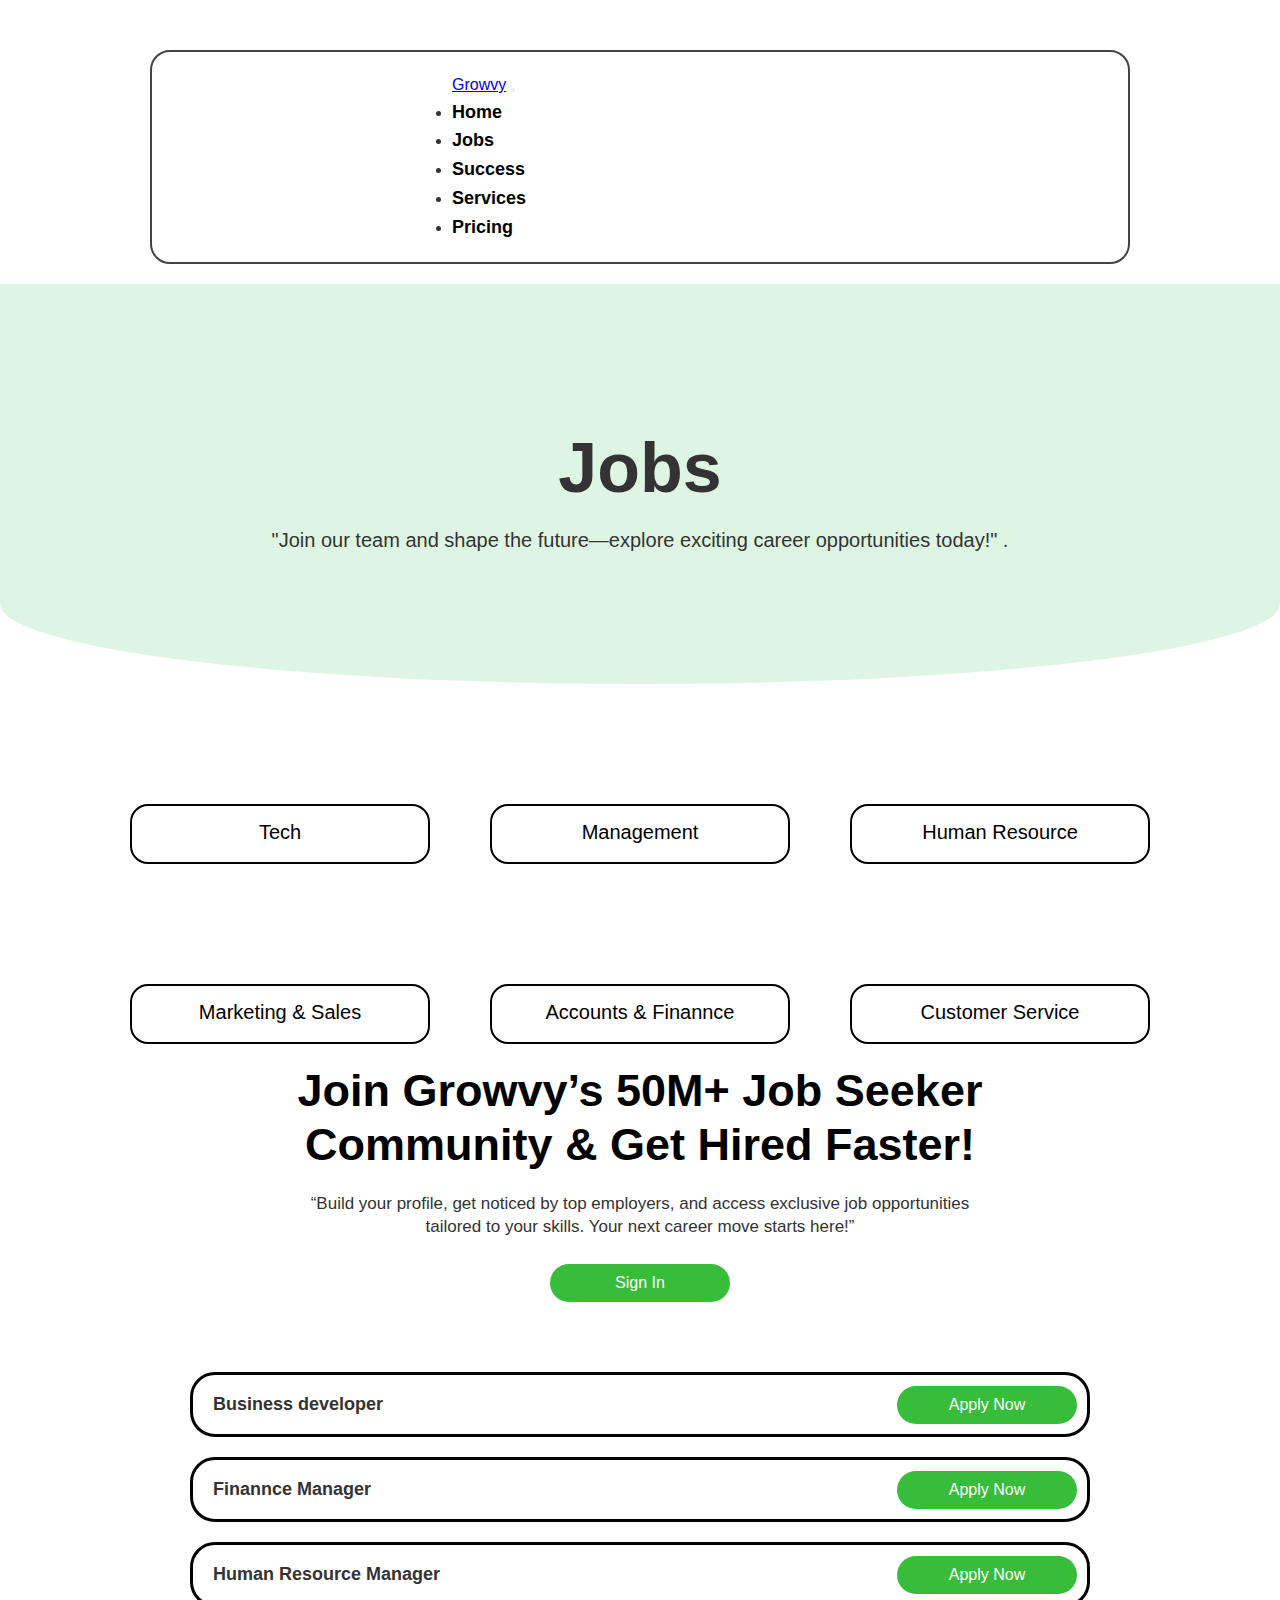
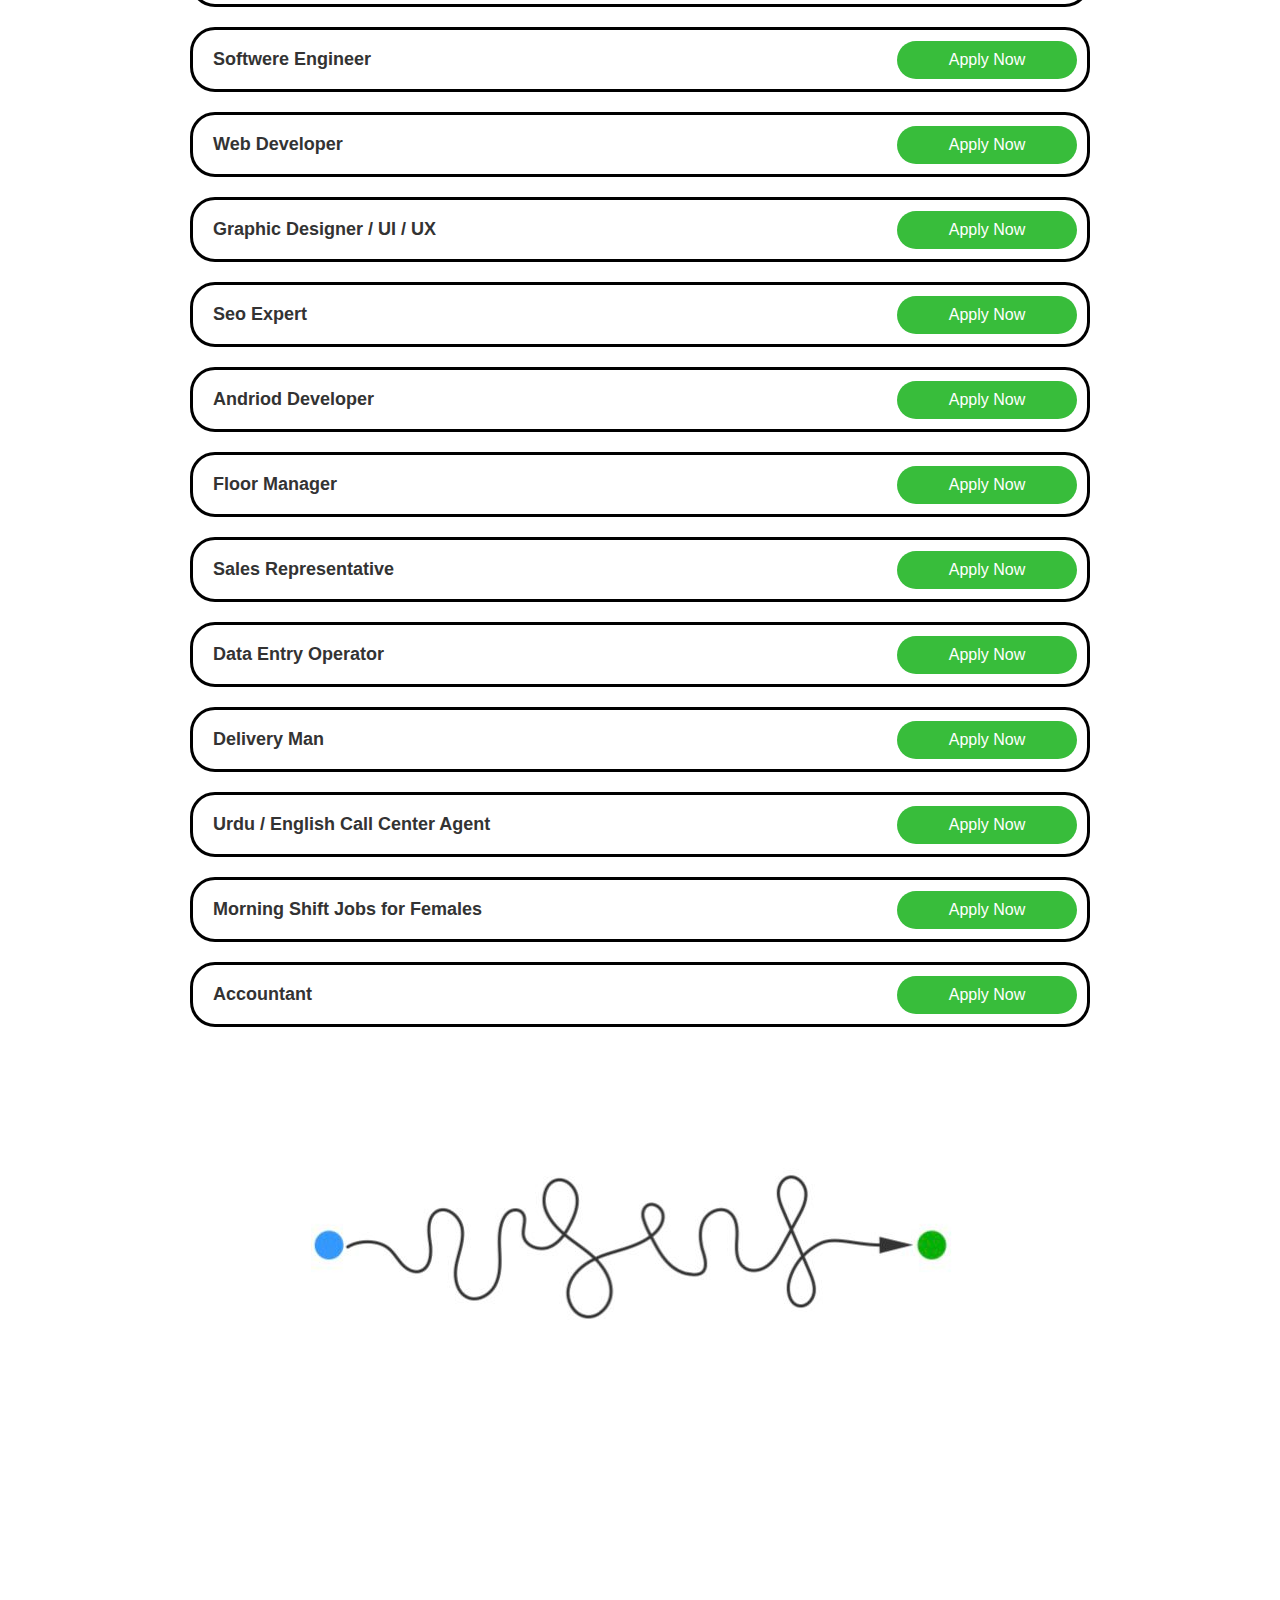
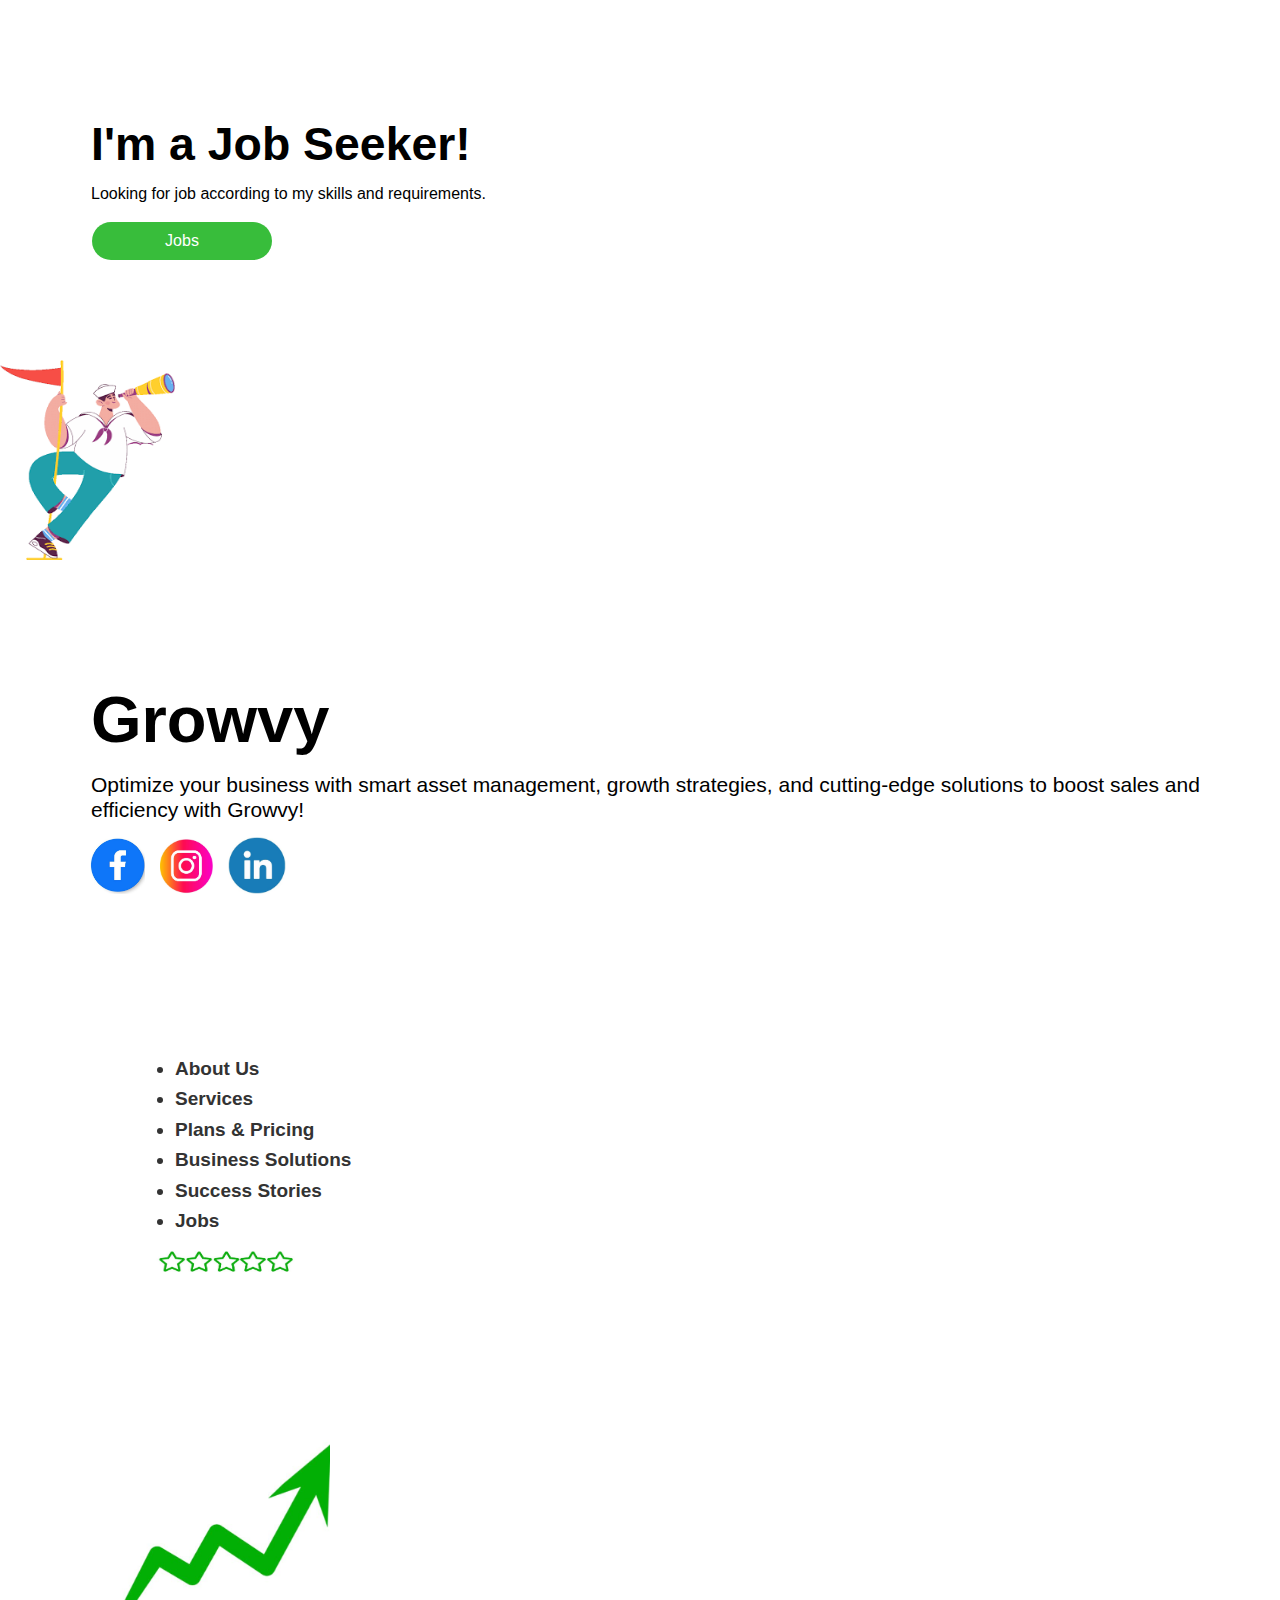
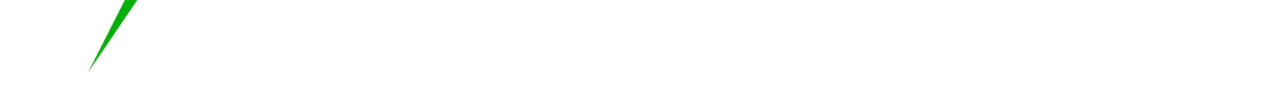
<file: jobs.html>
<!doctype html>
<html lang="en">
  <head>
    <meta charset="utf-8">
    <meta name="viewport" content="width=device-width, initial-scale=1">
    <title>Jobs page</title>
    <link href="https://cdn.jsdelivr.net/npm/bootstrap@5.3.7/dist/css/bootstrap.min.css" rel="stylesheet" integrity="sha384-LN+7fdVzj6u52u30Kp6M/trliBMCMKTyK833zpbD+pXdCLuTusPj697FH4R/5mcr" crossorigin="anonymous">
    <link rel="stylesheet" href="style.css">
  </head>
  <body>
  <nav class="navbar navbar-expand-lg custom-navbar">
  <div class="container">
    <a class="navbar-brand" href="index.html">Growvy</a>
    <button class="navbar-toggler" type="button" data-bs-toggle="collapse" data-bs-target="#navbarNav"
      aria-controls="navbarNav" aria-expanded="false" aria-label="Toggle navigation">
      <span class="navbar-toggler-icon"></span>
    </button>
    <div class="collapse navbar-collapse justify-content-center" id="navbarNav">
      <ul class="navbar-nav nav-links">
        <li class="nav-item"><a class="nav-link" href="index.html">Home</a></li>
        <li class="nav-item"><a class="nav-link" href="jobs.html">Jobs</a></li>
        <li class="nav-item"><a class="nav-link" href="Success.HTML">Success</a></li>
        <li class="nav-item"><a class="nav-link" href="services.HTML">Services</a></li>
        <li class="nav-item"><a class="nav-link" href="pricing.HTML">Pricing</a></li>
      </ul>
    </div>
  </div>
</nav>
   <div class="container-fluid"> 
    <div class="row"> 
    <div class=" col-12 service_div">   
        <div class="text8">Jobs</div>
        <div class="text9">  "Join our team and shape the future—explore exciting career opportunities today!" .</div>
        
        
    </div>
    </div> 
<div class="row "> 
    <div class="col-12 divSixParent "> 
        <div class="divSix"> Tech </div>
        <div class="divSix"> Management </div>
        <div class="divSix"> Human Resource </div>
    </div>
</div>
<div class="row "> 
    <div class="col-12 divSixParent mt-0 mt-3"> 
        <div class="divSix"> Marketing & Sales </div>
        <div class="divSix"> Accounts & Finannce </div>
        <div class="divSix"> Customer Service </div>
    </div>
</div>
<div class="row">
    <div class="col-12 mt-5"> 
        <div class="text18 " > Join Growvy’s 50M+ Job Seeker Community & Get Hired Faster! </div>
        <div class="text19"> “Build your profile, get noticed by top employers, and access exclusive job opportunities tailored to your skills. Your next career move starts here!”</div>
   <button class="signinBtn "> Sign In </button> </div> </div>
<div class="col-12">
    <div class="top_jobs">
        <div class="joball">Business developer <button class="applynowbtn"> Apply Now</button></div>
        <div class="joball">Finannce Manager <button class="applynowbtn"> Apply Now</button> </div>
        <div class="joball">Human Resource Manager <button class="applynowbtn"> Apply Now</button></div>
        <div class="joball">Softwere Engineer <button class="applynowbtn"> Apply Now</button></div>
        <div class="joball">Web Developer <button class="applynowbtn"> Apply Now</button></div>
        <div class="joball">Graphic Designer / UI / UX <button class="applynowbtn"> Apply Now</button></div>
        <div class="joball">Seo Expert<button class="applynowbtn"> Apply Now</button> </div>
        <div class="joball">Andriod Developer <button class="applynowbtn"> Apply Now</button></div>
        <div class="joball">Floor Manager <button class="applynowbtn"> Apply Now</button></div>
        <div class="joball">Sales Representative <button class="applynowbtn"> Apply Now</button></div>
        <div class="joball">Data Entry Operator <button class="applynowbtn"> Apply Now</button></div>
        <div class="joball">Delivery Man <button class="applynowbtn"> Apply Now</button></div>
        <div class="joball">Urdu / English Call Center Agent <button class="applynowbtn"> Apply Now</button></div>
        <div class="joball">Morning Shift Jobs for Females <button class="applynowbtn"> Apply Now</button></div>
        <div class="joball">Accountant <button class="applynowbtn"> Apply Now</button></div>
    </div>
</div>

<!-- Arrow Pic -->
 <div class="container text-center ">
  <div class="arrowpic">
    <img src="assets/images/arrowpic.jpg" alt="arrow" class="img-fluid">
  </div>
</div>

<div class="row">
      <!-- Row 1: Job Seeker (Text) | Employer Image -->
  <div class="row align-items-center mb-4">
    <div class="col-lg-6 col-md-6 col-sm-12 text-center text-lg-start">
      <div class="line6">I'm a Job Seeker!</div>
      <div class="line7">Looking for job according to my skills and requirements.</div>
      <div><button class="job_button"> Jobs </button></div>
    </div>
    <div class="col-lg-6 col-md-6 col-sm-12 text-center mt-5 pt-5">
      <img src="assets/images/red-flag-men-2.png" alt="Employer" class="img-fluid" width="175" height="200">
    </div>
  </div>
    <!-- Column 1 -->
    <div class="col-lg-4 col-md-6 col-sm-12 mb-4 mb-lg-0">
      <div class="text6">Growvy</div>
      <div class="text7">
        Optimize your business with smart asset management, growth strategies, and cutting-edge solutions to boost sales and efficiency with Growvy!
      </div>
      <div class="icons mt-3">
        <img src="assets/images/facebook-icon 2.jpg" alt="A facebook Icon">
        <img src="assets/images/instagramIcon 2.jpg" alt="A instagram Icon">
        <img src="assets/images/linkdinIcon2.png" alt="A linkedin Icon">
      </div>
    </div>

    <!-- Column 2 -->
    <div class="col-lg-4 col-md-6 col-sm-12 mb-4 mb-lg-0">
      <ul class="list">
        <li>About Us</li>
        <li>Services</li>
        <li>Plans & Pricing</li>
        <li>Business Solutions</li>
        <li>Success Stories</li>
        <li>Jobs</li>
      </ul>
      <img src="assets/images/starsline.jpg" alt="A line" class="img-fluid starsLine mt-3">
    </div>

    <!-- Column 3 -->
    <div class="col-lg-4 col-md-12 col-sm-12">
      <img src="assets/images/greenarrow.jpg" alt="A green arrow" class="greenarrow img-fluid">
    </div>
  </div>
</div>


  <script src="https://cdn.jsdelivr.net/npm/bootstrap@5.3.7/dist/js/bootstrap.bundle.min.js" integrity="sha384-ndDqU0Gzau9qJ1lfW4pNLlhNTkCfHzAVBReH9diLvGRem5+R9g2FzA8ZGN954O5Q" crossorigin="anonymous"></script>
  </body>
</html>
</file>
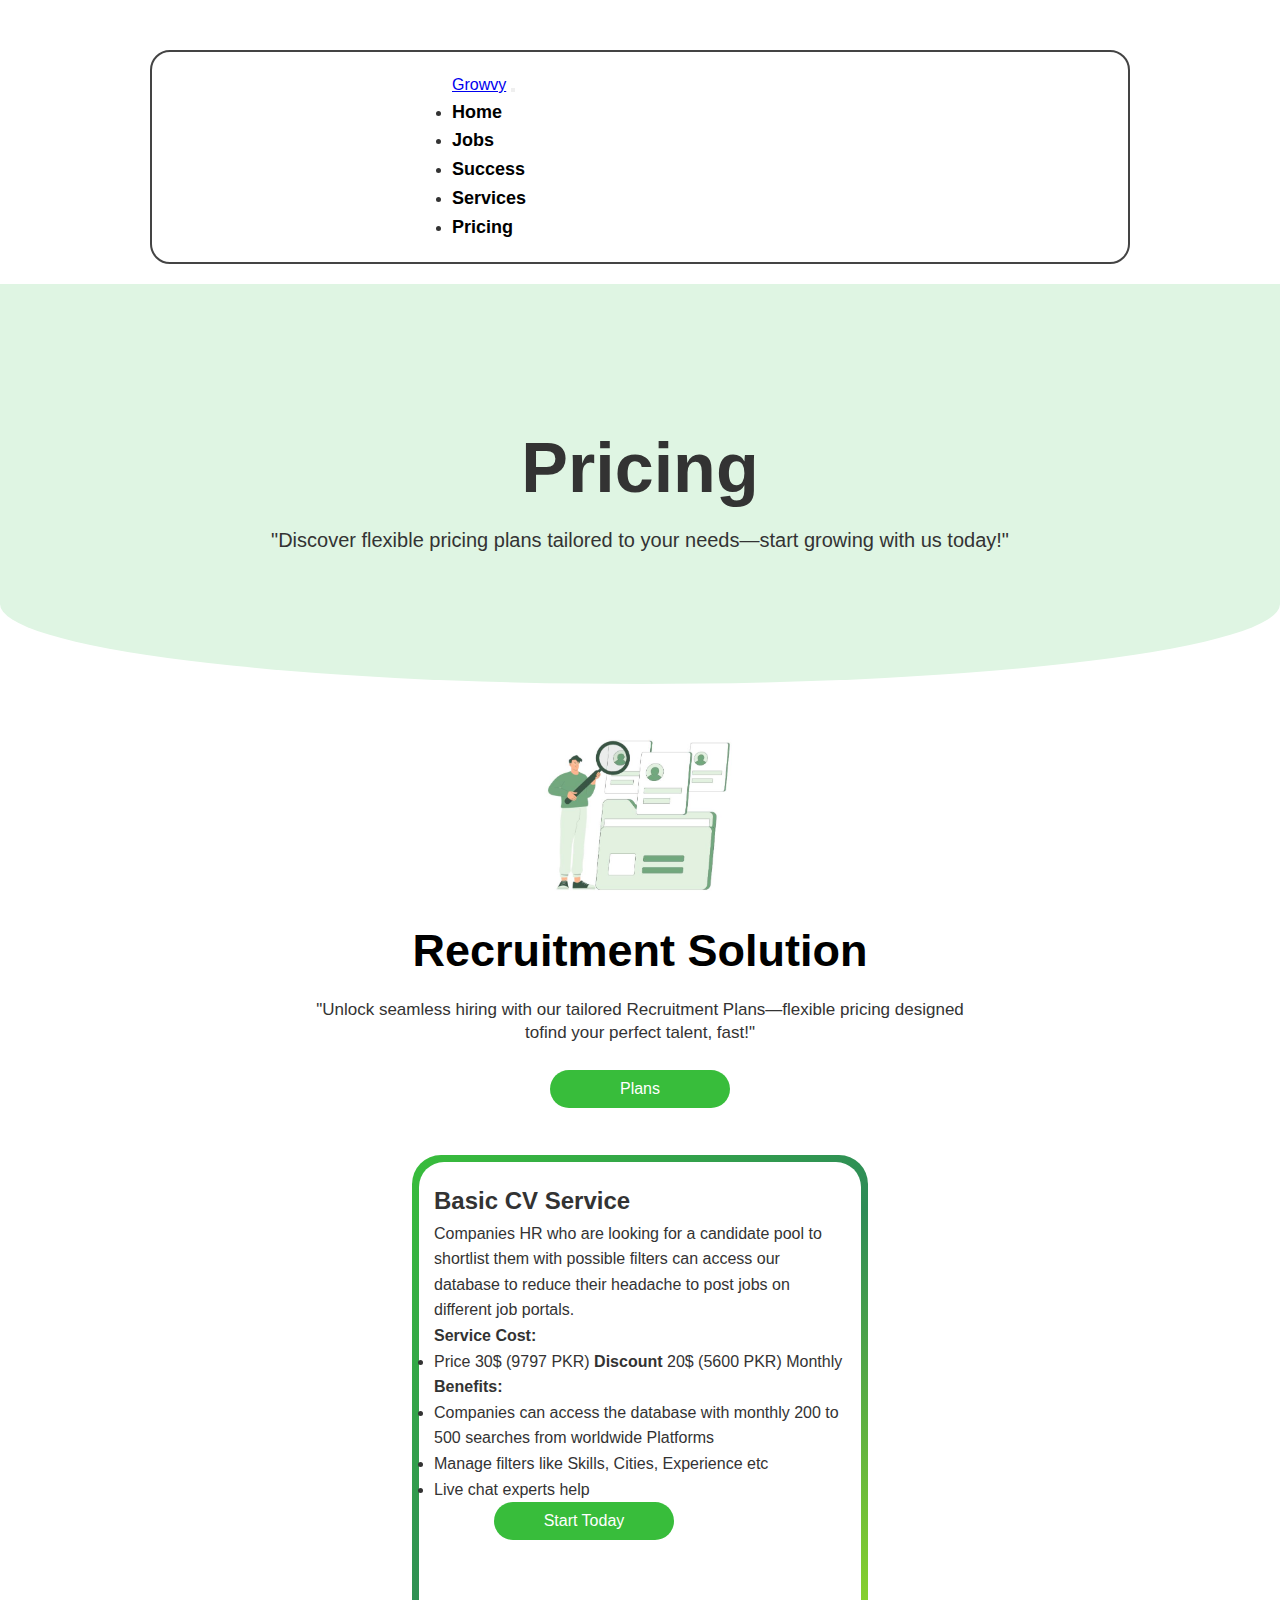
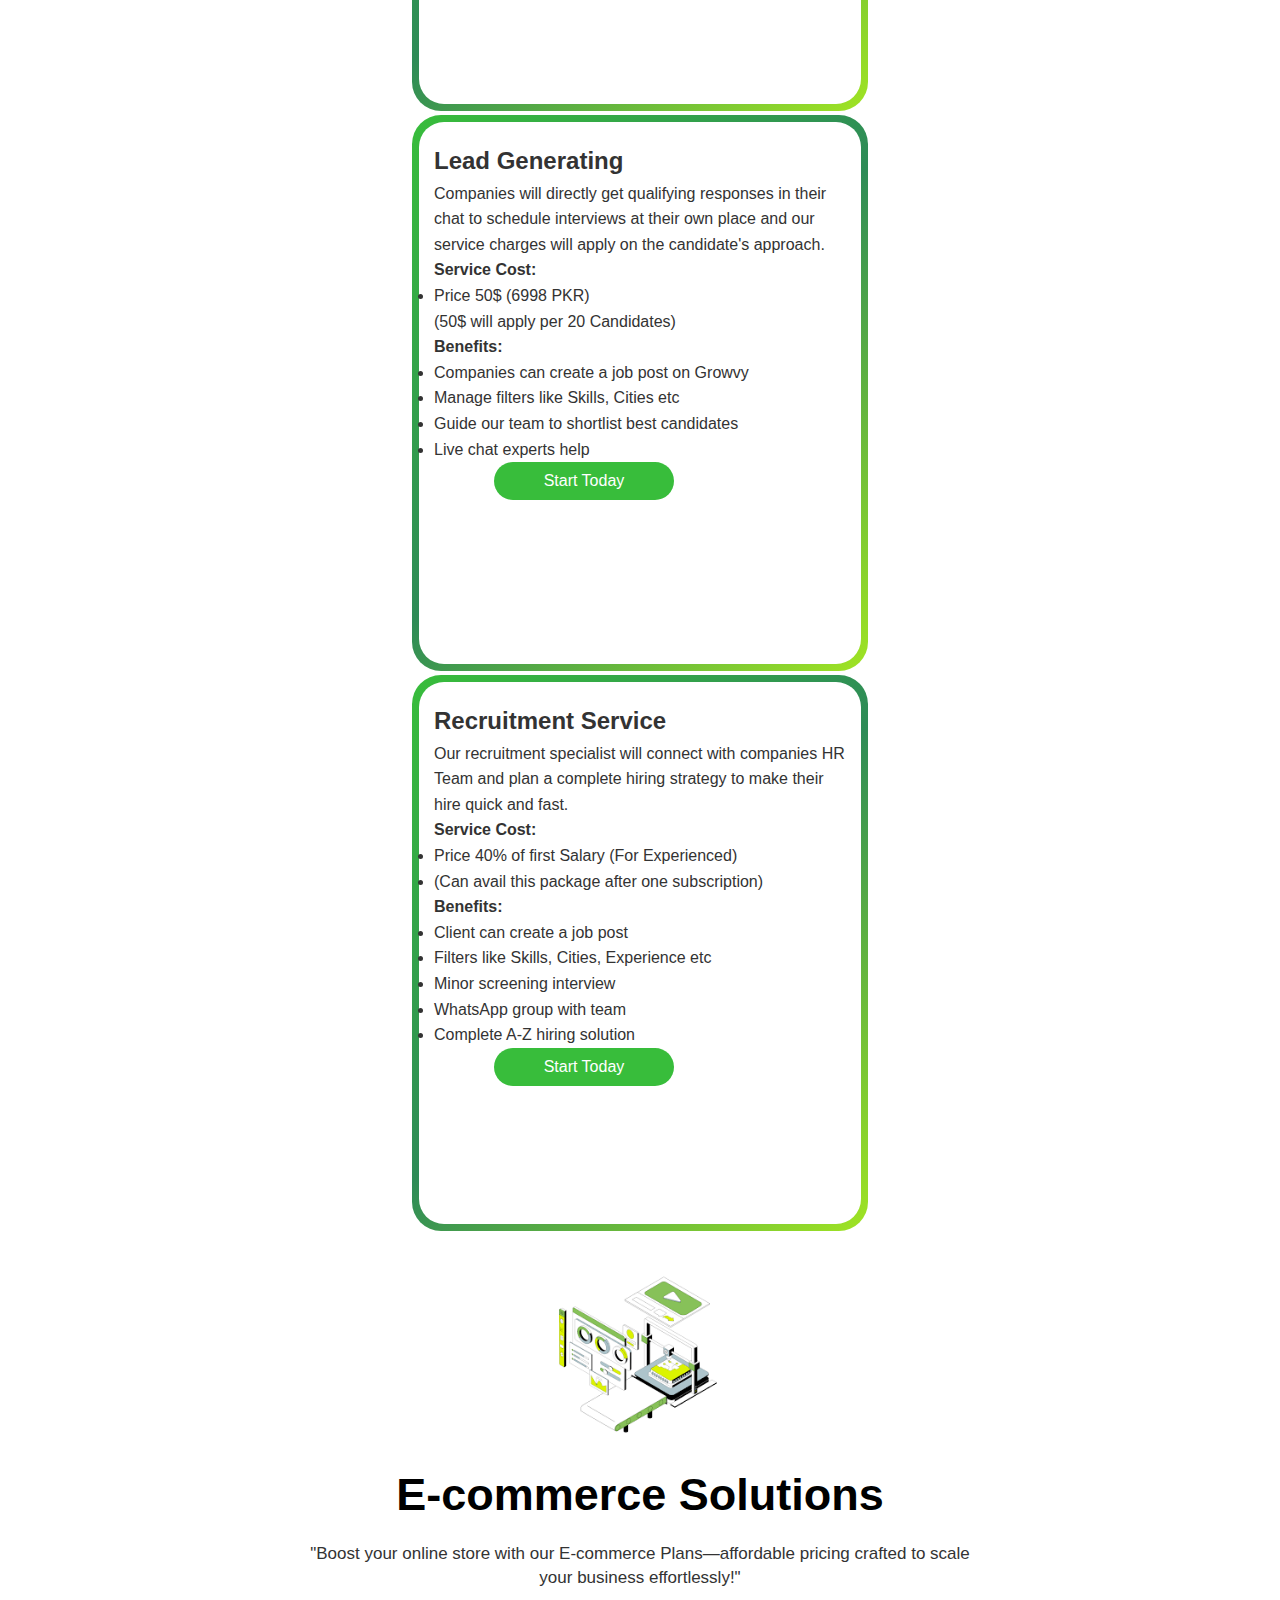
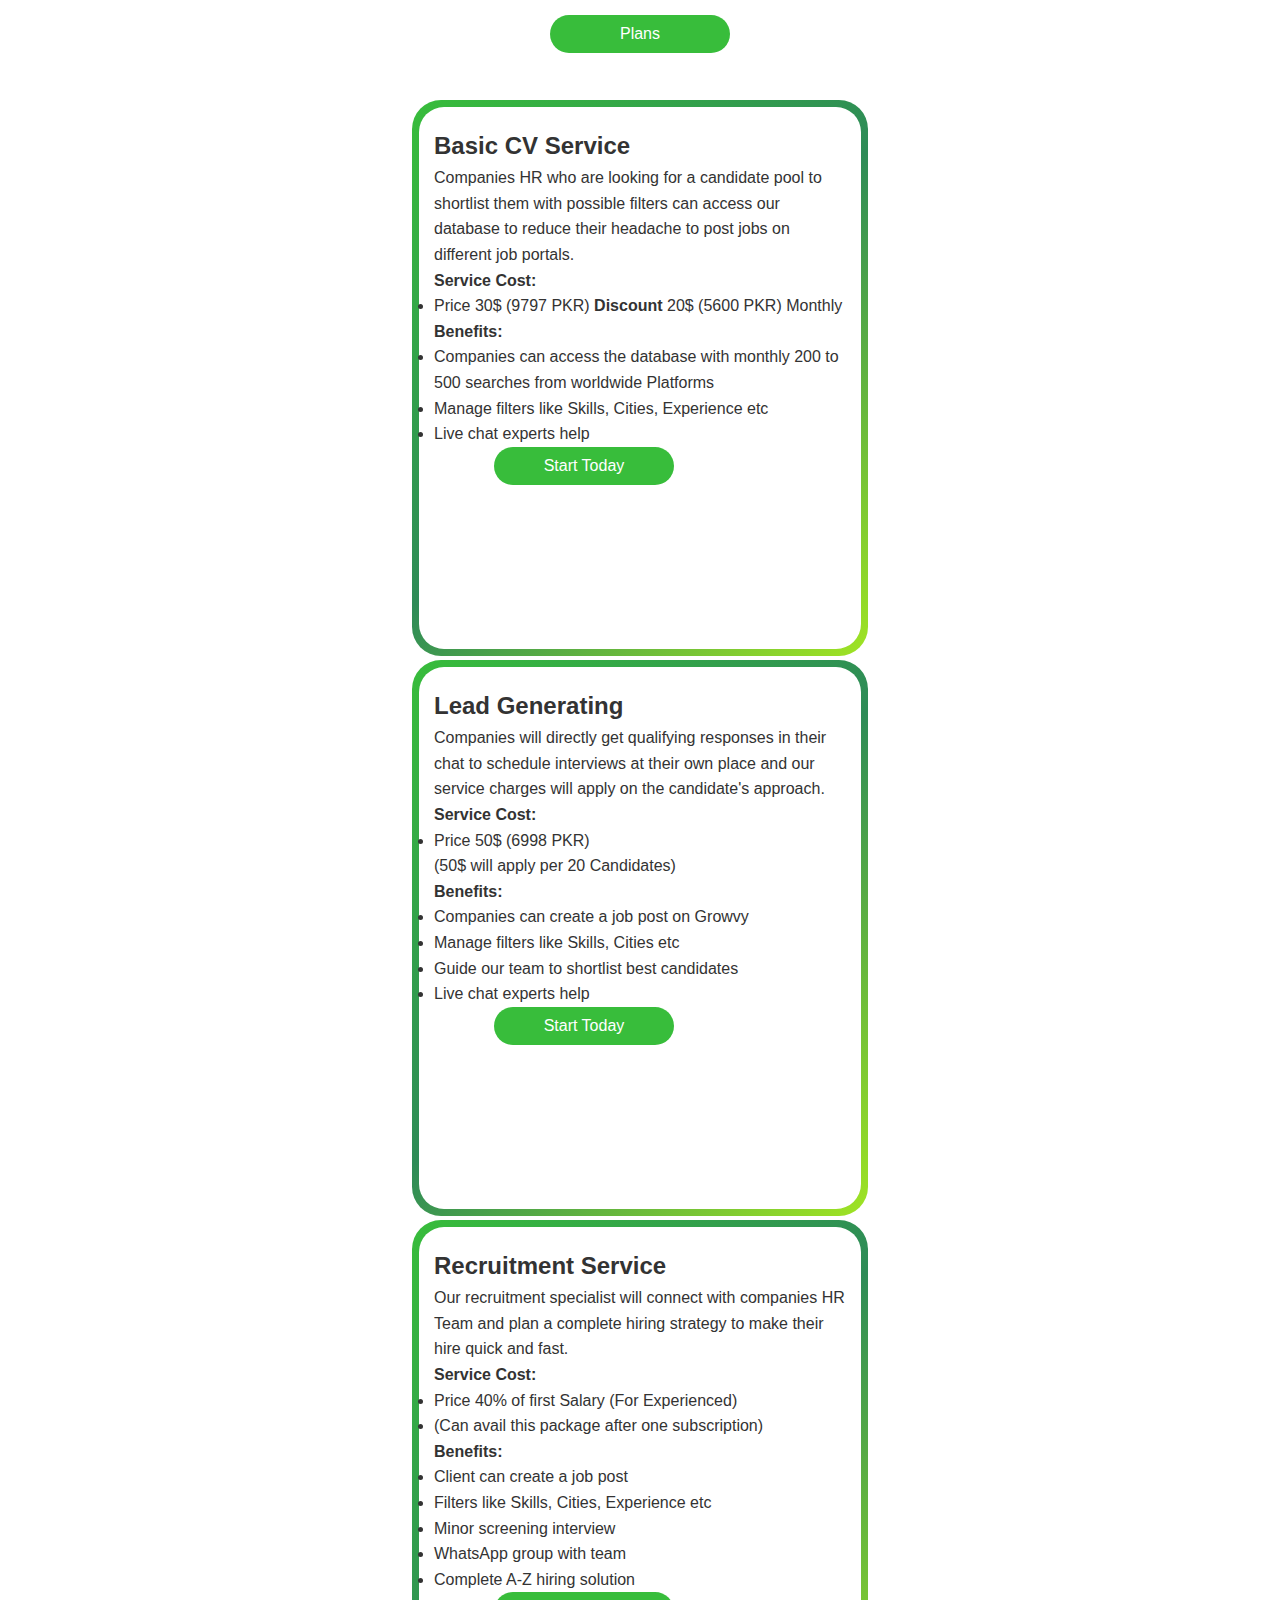
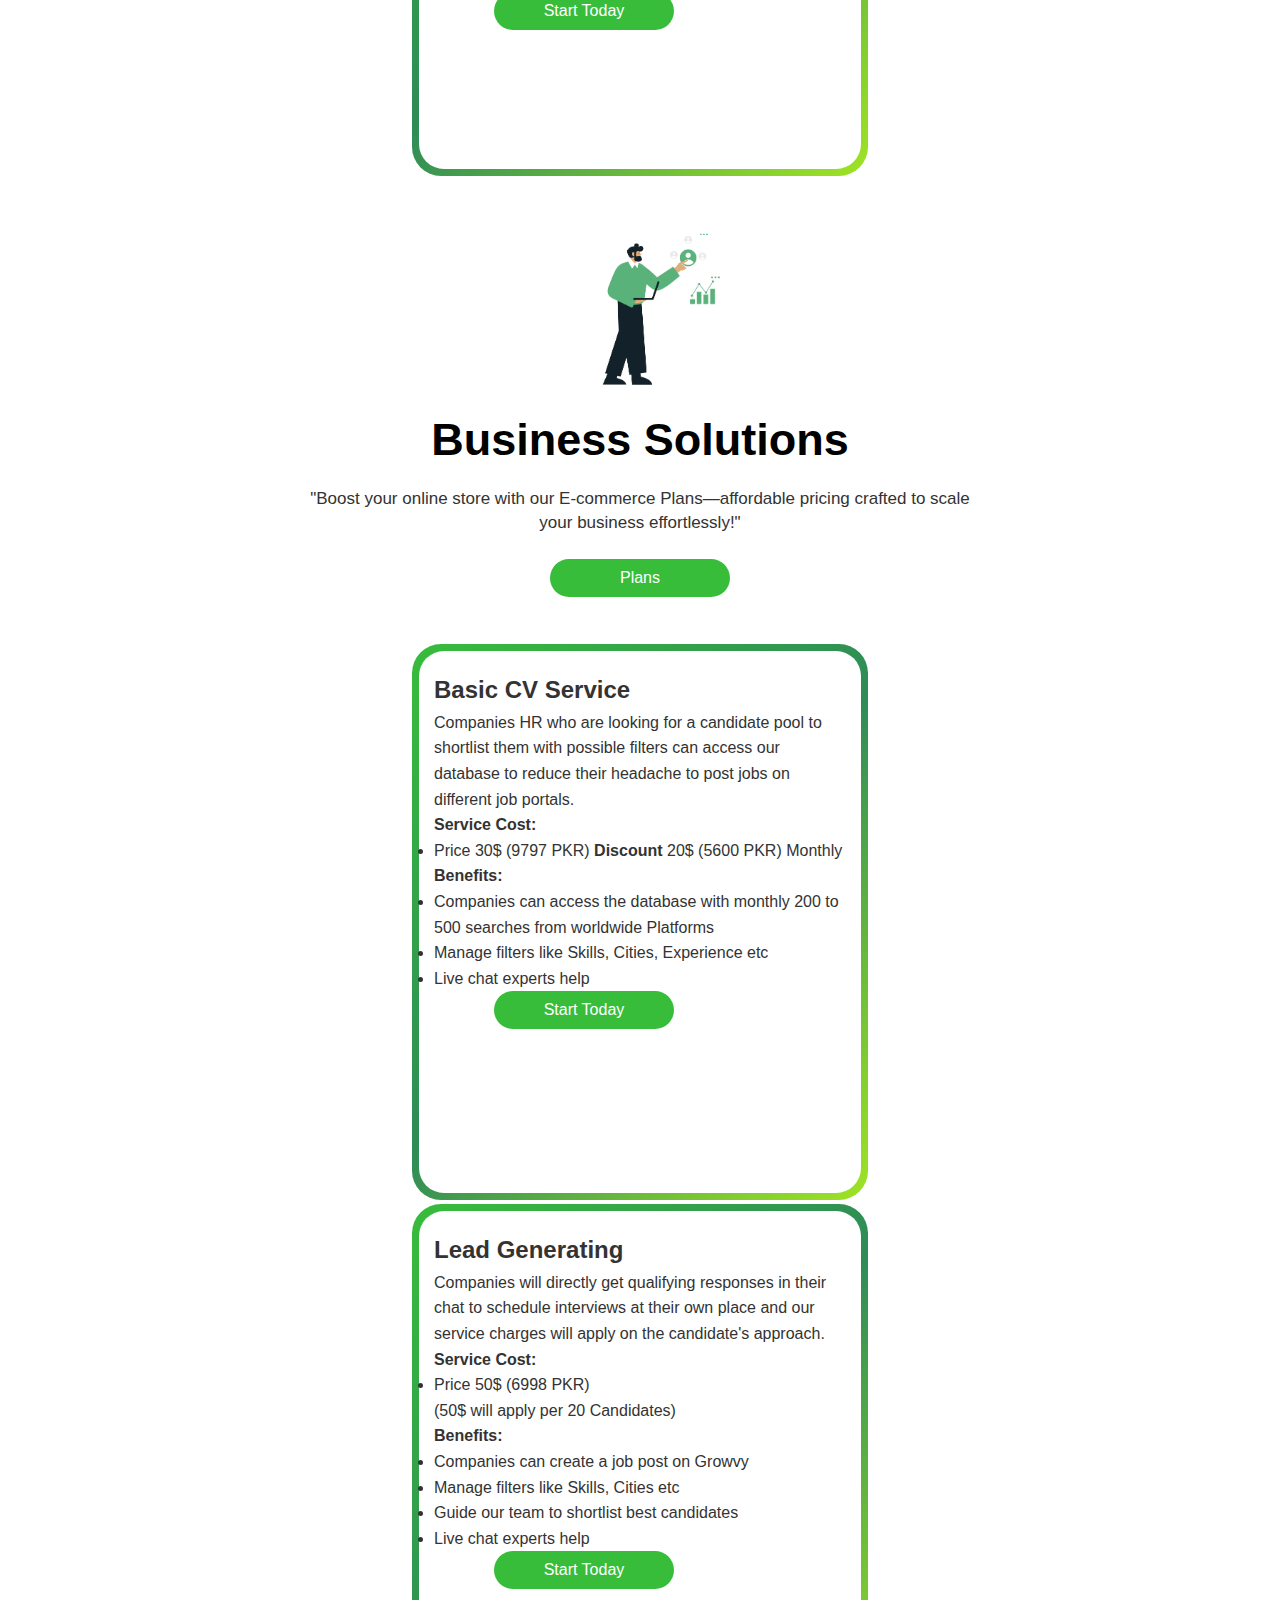
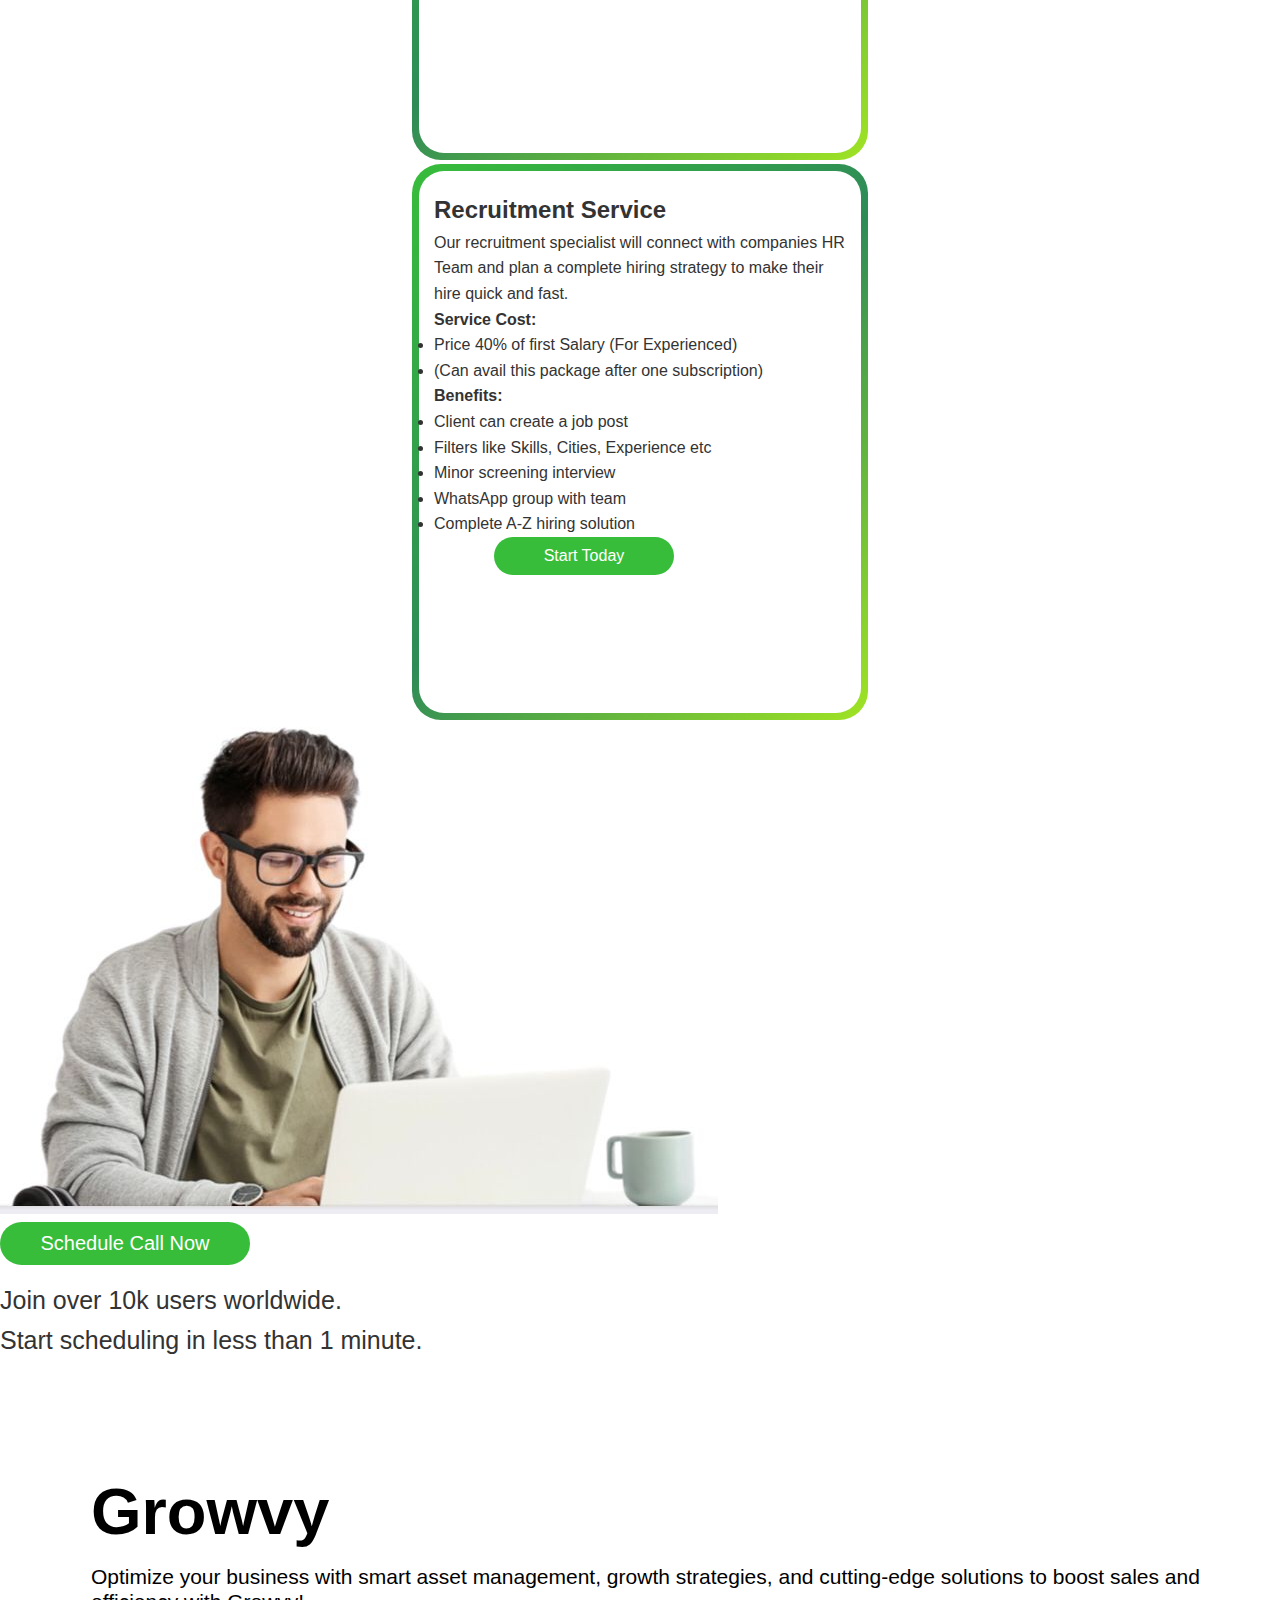
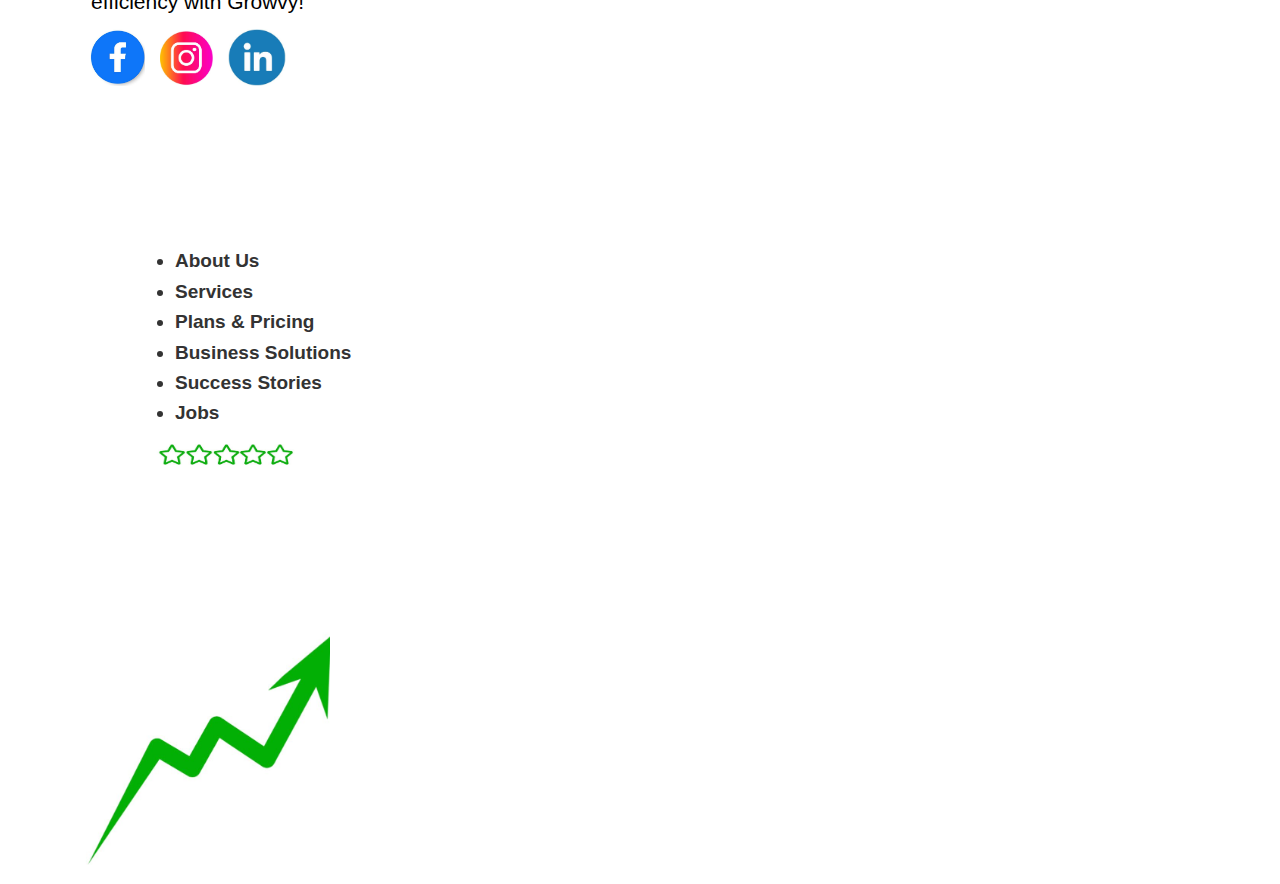
<file: pricing.HTML>
<!doctype html>
<html lang="en">
  <head>
    <meta charset="utf-8">
    <meta name="viewport" content="width=device-width, initial-scale=1">
    <title>Pricing Page</title>
    <link href="https://cdn.jsdelivr.net/npm/bootstrap@5.3.7/dist/css/bootstrap.min.css" rel="stylesheet" integrity="sha384-LN+7fdVzj6u52u30Kp6M/trliBMCMKTyK833zpbD+pXdCLuTusPj697FH4R/5mcr" crossorigin="anonymous">
    <link rel="stylesheet" href="style.css">
  </head>
  <body>
          <nav class="navbar navbar-expand-lg custom-navbar">
  <div class="container">
   <a class="navbar-brand" href="index.html">Growvy</a>
    <button class="navbar-toggler" type="button" data-bs-toggle="collapse" data-bs-target="#navbarNav"
      aria-controls="navbarNav" aria-expanded="false" aria-label="Toggle navigation">
      <span class="navbar-toggler-icon"></span>
    </button>
    <div class="collapse navbar-collapse justify-content-center" id="navbarNav">
      <ul class="navbar-nav nav-links">
        <li class="nav-item"><a class="nav-link" href="index.html">Home</a></li>
        <li class="nav-item"><a class="nav-link" href="jobs.html">Jobs</a></li>
        <li class="nav-item"><a class="nav-link" href="Success.HTML">Success</a></li>
        <li class="nav-item"><a class="nav-link" href="services.HTML">Services</a></li>
        <li class="nav-item"><a class="nav-link" href="pricing.HTML">Pricing</a></li>
      </ul>
    </div>
  </div>
</nav>
    <div class="container-fluid"> 
    <div class="row"> 
    <div class=" col-12 service_div">   
        <div class="text8"> Pricing</div>
        <div class="text9">  "Discover flexible pricing plans tailored to your needs—start growing with us today!"</div>
        
    </div>
    </div>
    <div class="row">
        <div class="col-12"> 
           <div class="img_three">
  <img src="assets/images/Recruitment Solution.jpg" alt="">
</div>
    <div class="text18"> Recruitment Solution</div> 
       <div class="text19"> "Unlock seamless hiring with our tailored Recruitment Plans—flexible pricing designed tofind your perfect talent, fast!"</div>
        <button class="planbtn  mb-0"> Plans </button></div>
     </div>    </div>    </div> 
 <div class="container mt-5">
  <div class="row justify-content-center">
    <!-- Basic CV Service -->
    <div class="col-md-4 d-flex justify-content-center  mt-0">
      <div class="parent_div   mt-0">
        <div class="text20">Basic CV Service</div>
        <div class="text21">
          Companies HR who are looking for a candidate pool to shortlist them with possible filters can access our database to reduce their headache to post jobs on different job portals.
        </div>
        <div class="text22">Service Cost:</div>
        <ul>
          <li>Price 30$ (9797 PKR) <strong>Discount</strong> 20$ (5600 PKR) Monthly</li>
        </ul>
        <div class="text23">Benefits:</div>
        <ul>
          <li>Companies can access the database with monthly 200 to 500  searches from worldwide Platforms</li>
          <li>Manage filters like Skills, Cities, Experience etc</li>
          <li>Live chat experts help</li>
        </ul>
        <button class="starttoday">Start Today</button>
      </div>
    </div>

    <!-- Lead Generating -->
    <div class="col-md-4 d-flex justify-content-center">
      <div class="parent_div">
        <div class="text20">Lead Generating</div>
        <div class="text21">
          Companies will directly get qualifying responses in their chat to schedule interviews at their own place and our service charges will apply on the candidate's approach.
        </div>
        <div class="text22">Service Cost:</div>
        <ul>
          <li>Price 50$ (6998 PKR) <br>(50$ will apply per 20 Candidates)</li>
        </ul>
        <div class="text23">Benefits:</div>
        <ul>
          <li>Companies can create a job post on Growvy</li>
          <li>Manage filters like Skills, Cities etc</li>
          <li>Guide our team to shortlist best candidates</li>
            <li>  Live chat experts help</li>
                
         
        </ul>
        <button class="starttoday">Start Today</button>
      </div>
    </div>

    <!-- Recruitment Service -->
    <div class="col-md-4 d-flex justify-content-center">
      <div class="parent_div">
        <div class="text20  ">Recruitment Service</div>
        <div class="text21  ">
          Our recruitment specialist will connect with companies HR Team and plan a complete hiring strategy to make their hire quick and fast.
        </div>
        <div class="text22">Service Cost:</div>
        <ul>
          <li>Price 40% of first Salary (For Experienced)</li>
          <li>(Can avail this package after one subscription)</li>
        </ul>
        <div class="text23">Benefits:</div>
        <ul>
          <li>Client can create a job post</li>
          <li>Filters like Skills, Cities, Experience etc</li>
          <li>Minor screening interview</li>
          <li>WhatsApp group with team</li>
          <li>Complete A-Z hiring solution</li>
        </ul>
        <button class="starttoday">Start Today</button>
      </div>
    </div>
  </div>
      <div class="row">
        <div class="col-12 ">
           <div class="img_three">
  <img src="assets/images/e-commerce2.png" alt="">
</div>
    <div class="text18"> E-commerce Solutions</div> 
       <div class="text19"> "Boost your online store with our E-commerce Plans—affordable pricing crafted to scale
your business effortlessly!"</div>
        <button class="planbtn mb-0 "> Plans </button></div>
     </div>    </div>    </div> 
 <div class="container mt-5">
  <div class="row justify-content-center">
    <!-- Basic CV Service -->
    <div class="col-md-4 d-flex justify-content-center mt-0">
      <div class="parent_div mt-0">
        <div class="text20">Basic CV Service</div>
        <div class="text21">
          Companies HR who are looking for a candidate pool to shortlist them with possible filters can access our database to reduce their headache to post jobs on different job portals.
        </div>
        <div class="text22">Service Cost:</div>
        <ul>
          <li>Price 30$ (9797 PKR) <strong>Discount</strong> 20$ (5600 PKR) Monthly</li>
        </ul>
        <div class="text23">Benefits:</div>
        <ul>
          <li>Companies can access the database with monthly 200 to 500  searches from worldwide Platforms</li>
          <li>Manage filters like Skills, Cities, Experience etc</li>
           <li>Live chat experts help</li>
            
        
        </ul>
        <button class="starttoday ">Start Today</button>
      </div>
    </div>

    <!-- Lead Generating -->
    <div class="col-md-4 d-flex justify-content-center">
      <div class="parent_div">
        <div class="text20">Lead Generating</div>
        <div class="text21">
          Companies will directly get qualifying responses in their chat to schedule interviews at their own place and our service charges will apply on the candidate's approach.
        </div>
        <div class="text22">Service Cost:</div>
        <ul>
          <li>Price 50$ (6998 PKR) <br>(50$ will apply per 20 Candidates)</li>
        </ul>
        <div class="text23">Benefits:</div>
        <ul>
          <li>Companies can create a job post on Growvy</li>
          <li>Manage filters like Skills, Cities etc</li>
          <li>Guide our team to shortlist best candidates</li>
            <li>  Live chat experts help</li>
        
         
        </ul>
        <button class="starttoday ">Start Today</button>
      </div>
    </div>

    <!-- Recruitment Service -->
    <div class="col-md-4 d-flex justify-content-center">
      <div class="parent_div">
        <div class="text20">Recruitment Service</div>
        <div class="text21">
          Our recruitment specialist will connect with companies HR Team and plan a complete hiring strategy to make their hire quick and fast.
        </div>
        <div class="text22">Service Cost:</div>
        <ul>
          <li>Price 40% of first Salary (For Experienced)</li>
          <li>(Can avail this package after one subscription)</li>
        </ul>
        <div class="text23">Benefits:</div>
        <ul>
          <li>Client can create a job post</li>
          <li>Filters like Skills, Cities, Experience etc</li>
          <li>Minor screening interview</li>
          <li>WhatsApp group with team</li>
          <li >Complete A-Z hiring solution</li>
        </ul>
        <button class="starttoday">Start Today</button>
      </div>
    </div>
  </div>
   <div class="row">
        <div class="col-12"> 
          <div class="img_three">
  <img src="assets/images/business-men2.webp" alt="">
</div>
    <div class="text18">Business Solutions</div> 
       <div class="text19"> "Boost your online store with our E-commerce Plans—affordable pricing crafted to scale

your business effortlessly!"</div>
        <button class="planbtn mb-0"> Plans </button></div>
     </div>    </div>    </div> 
 <div class="container mt-5">
  <div class="row justify-content-center">
    <!-- Basic CV Service -->
    <div class="col-md-4 d-flex justify-content-center mt-0">
      <div class="parent_div mt-0">
        <div class="text20">Basic CV Service</div>
        <div class="text21">
          Companies HR who are looking for a candidate pool to shortlist them with possible filters can access our database to reduce their headache to post jobs on different job portals.
        </div>
        <div class="text22">Service Cost:</div>
        <ul>
          <li>Price 30$ (9797 PKR) <strong>Discount</strong> 20$ (5600 PKR) Monthly</li>
        </ul>
        <div class="text23">Benefits:</div>
        <ul>
          <li>Companies can access the database with monthly 200 to 500  searches from worldwide Platforms</li>
          <li>Manage filters like Skills, Cities, Experience etc</li>
           <li >Live chat experts help</li>
            
        
        </ul>
        <button class="starttoday">Start Today</button>
      </div>
    </div>

    <!-- Lead Generating -->
    <div class="col-md-4 d-flex justify-content-center">
      <div class="parent_div">
        <div class="text20">Lead Generating</div>
        <div class="text21">
          Companies will directly get qualifying responses in their chat to schedule interviews at their own place and our service charges will apply on the candidate's approach.
        </div>
        <div class="text22">Service Cost:</div>
        <ul>
          <li>Price 50$ (6998 PKR) <br>(50$ will apply per 20 Candidates)</li>
        </ul>
        <div class="text23">Benefits:</div>
        <ul>
          <li>Companies can create a job post on Growvy</li>
          <li>Manage filters like Skills, Cities etc</li>
          <li>Guide our team to shortlist best candidates</li>
        <li>  Live chat experts help</li>
         
        </ul>
        <button class="starttoday ">Start Today</button>
      </div>
    </div>

    <!-- Recruitment Service -->
    <div class="col-md-4 d-flex justify-content-center">
      <div class="parent_div">
        <div class="text20">Recruitment Service</div>
        <div class="text21">
          Our recruitment specialist will connect with companies HR Team and plan a complete hiring strategy to make their hire quick and fast.
        </div>
        <div class="text22">Service Cost:</div>
        <ul>
          <li>Price 40% of first Salary (For Experienced)</li>
          <li>(Can avail this package after one subscription)</li>
        </ul>
        <div class="text23">Benefits:</div>
        <ul>
          <li>Client can create a job post</li>
          <li>Filters like Skills, Cities, Experience etc</li>
          <li>Minor screening interview</li>
          <li>WhatsApp group with team</li>
          <li>Complete A-Z hiring solution</li>
        </ul>
        <button class="starttoday">Start Today</button>
      </div>
    </div>
  </div>
 <!-- Schedule Call Section -->
<div class="container my-5">
  <div class="row align-items-center">
    <!-- Image Column -->
    <div class="col-lg-7 col-md-6 col-sm-12 mb-4 mb-md-0 text-center">
      <img src="assets/images/scheduleCallpic.jpg" alt="Schedule Call" class="img-fluid " style="max-width: 100%; height: auto;">
    </div>

    <!-- Text & Button Column -->
    <div class="col-lg-5 col-md-6 col-sm-12 text-center text-md-start">
      <button class="scheduleCallButton mb-3">Schedule Call Now</button>
      <div class="text5 fs-5">
        Join over 10k users worldwide. <br>
        Start scheduling in less than 1 minute.
      </div>
    </div>
  </div>
</div>
 <div class="container mt-5">
  <div class="row">
    <!-- Column 1 -->
    <div class="col-lg-4 col-md-6 col-sm-12 mb-4 mb-lg-0">
      <div class="text6">Growvy</div>
      <div class="text7">
        Optimize your business with smart asset management, growth strategies, and cutting-edge solutions to boost sales and efficiency with Growvy!
      </div>
      <div class="icons mt-3">
        <img src="assets/images/facebook-icon 2.jpg" alt="A facebook Icon">
        <img src="assets/images/instagramIcon 2.jpg" alt="A instagram Icon">
        <img src="assets/images/linkdinIcon2.png" alt="A linkedin Icon">
      </div>
    </div>

    <!-- Column 2 -->
    <div class="col-lg-4 col-md-6 col-sm-12 mb-4 mb-lg-0">
      <ul class="list">
        <li>About Us</li>
        <li>Services</li>
        <li>Plans & Pricing</li>
        <li>Business Solutions</li>
        <li>Success Stories</li>
        <li>Jobs</li>
      </ul>
      <img src="assets/images/starsline.jpg" alt="A line" class="img-fluid starsLine mt-3">
    </div>

    <!-- Column 3 -->
    <div class="col-lg-4 col-md-12 col-sm-12">
      <img src="assets/images/greenarrow.jpg" alt="A green arrow" class="greenarrow img-fluid">
    </div>
  </div>
</div>




    <script src="https://cdn.jsdelivr.net/npm/bootstrap@5.3.7/dist/js/bootstrap.bundle.min.js" integrity="sha384-ndDqU0Gzau9qJ1lfW4pNLlhNTkCfHzAVBReH9diLvGRem5+R9g2FzA8ZGN954O5Q" crossorigin="anonymous"></script>
  </body>
</html>
</file>
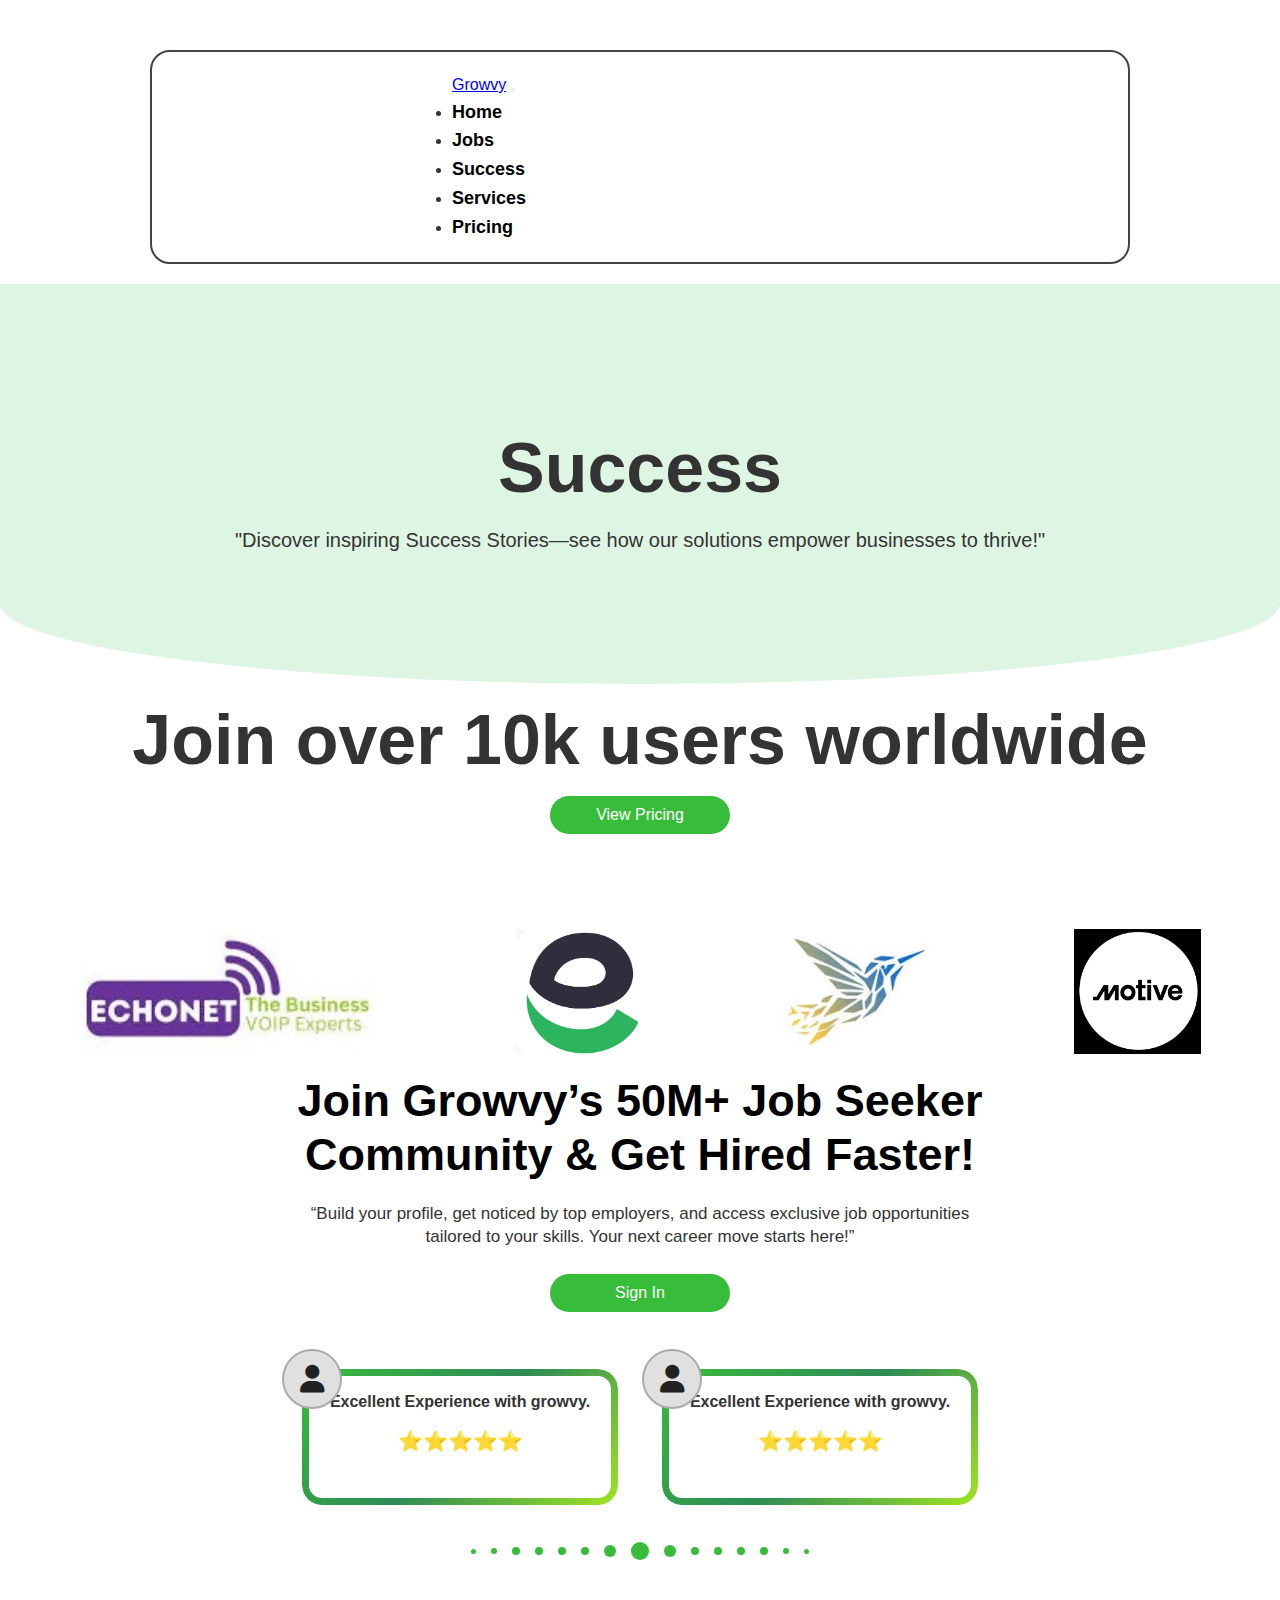
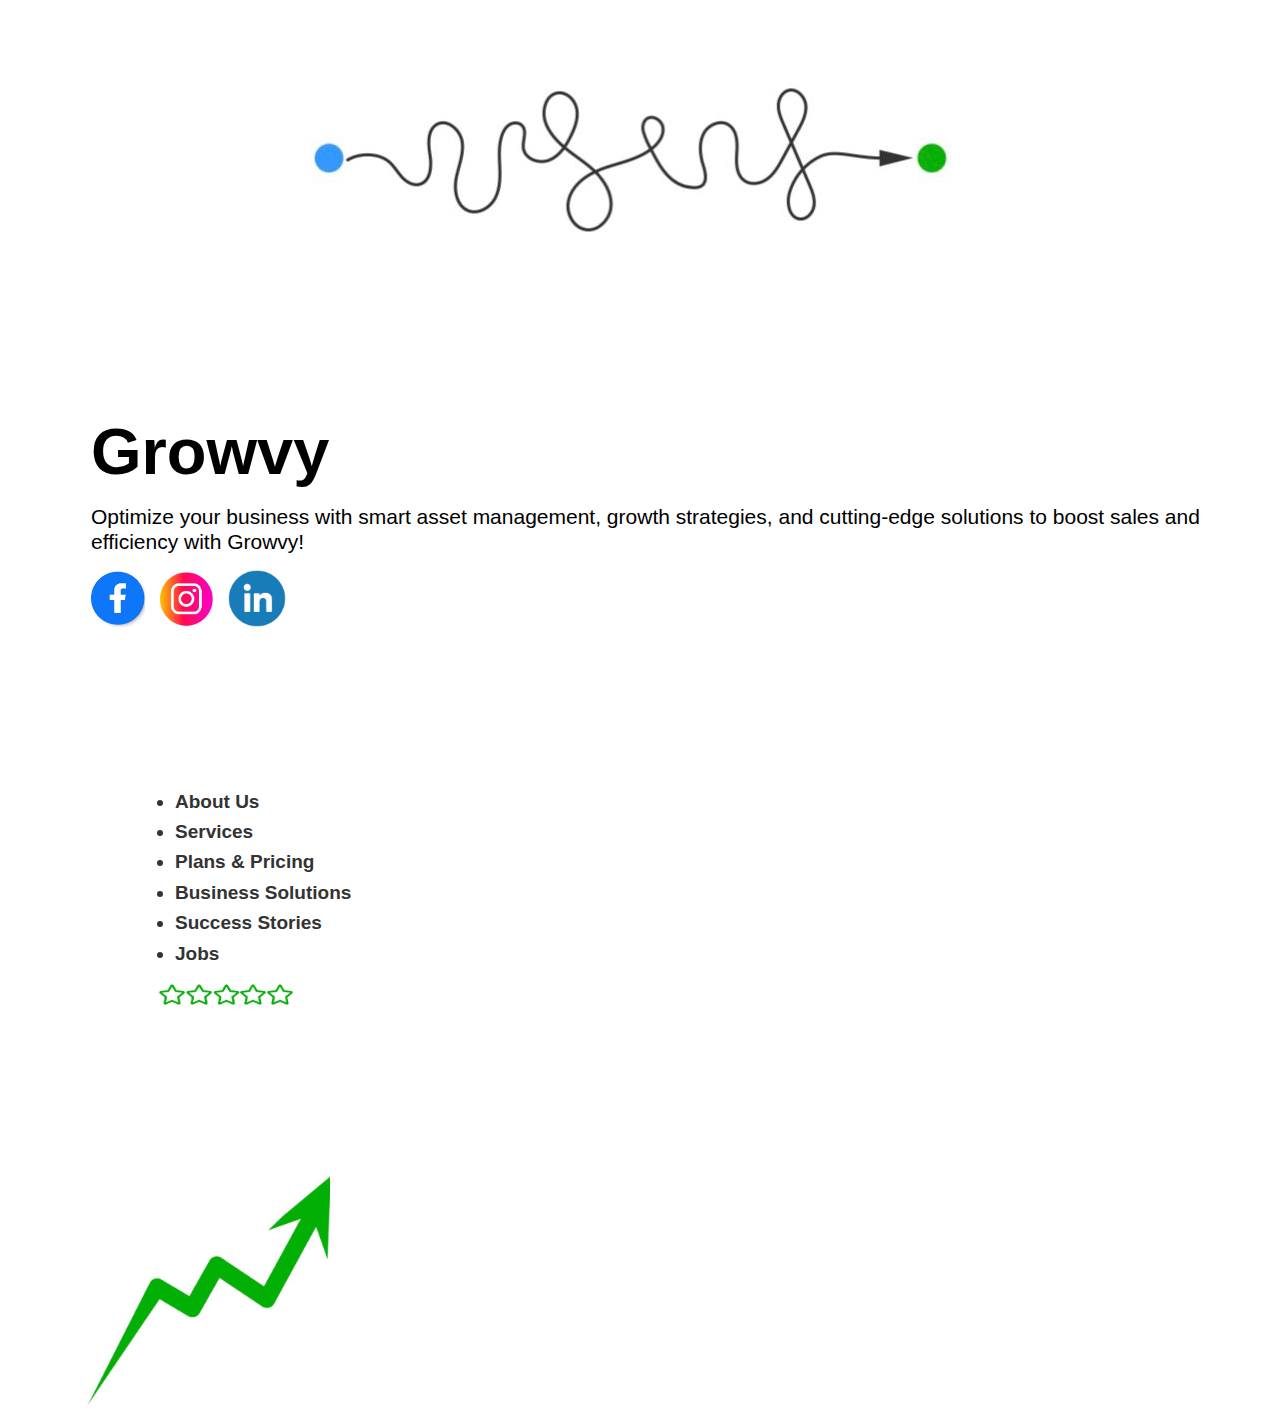
<file: Success.HTML>
<!doctype html>
<html lang="en">
  <head>
    <meta charset="utf-8">
    <meta name="viewport" content="width=device-width, initial-scale=1">
    <title>Success Page</title>
    <link href="https://cdn.jsdelivr.net/npm/bootstrap@5.3.7/dist/css/bootstrap.min.css" rel="stylesheet" integrity="sha384-LN+7fdVzj6u52u30Kp6M/trliBMCMKTyK833zpbD+pXdCLuTusPj697FH4R/5mcr" crossorigin="anonymous">
    <link rel="stylesheet" href="style.css">
<link rel="stylesheet" href="https://cdnjs.cloudflare.com/ajax/libs/font-awesome/6.7.2/css/all.min.css" integrity="sha512-Evv84Mr4kqVGRNSgIGL/F/aIDqQb7xQ2vcrdIwxfjThSH8CSR7PBEakCr51Ck+w+/U6swU2Im1vVX0SVk9ABhg==" crossorigin="anonymous" referrerpolicy="no-referrer" />
  </head>
  <body class="page-success">
<nav class="navbar navbar-expand-lg custom-navbar">
  <div class="container">
  <a class="navbar-brand" href="index.html">Growvy</a>
    <button class="navbar-toggler" type="button" data-bs-toggle="collapse" data-bs-target="#navbarNav"
      aria-controls="navbarNav" aria-expanded="false" aria-label="Toggle navigation">
      <span class="navbar-toggler-icon"></span>
    </button>
    <div class="collapse navbar-collapse justify-content-center" id="navbarNav">
      <ul class="navbar-nav nav-links">
        <li class="nav-item"><a class="nav-link" href="index.html">Home</a></li>
        <li class="nav-item"><a class="nav-link" href="jobs.html">Jobs</a></li>
        <li class="nav-item"><a class="nav-link" href="Success.HTML">Success</a></li>
        <li class="nav-item"><a class="nav-link" href="services.HTML">Services</a></li>
        <li class="nav-item"><a class="nav-link" href="pricing.HTML">Pricing</a></li>
      </ul>
    </div>
  </div>
</nav>
  <div class="container-fluid"> 
    <div class="row"> 
    <div class=" col-12 service_div">   
        <div class="text8">Success</div>
        <div class="text9" >"Discover inspiring Success Stories—see how our solutions empower businesses to

thrive!" </div>
        
    </div>
    </div> 
<div class="row div2 mt-5">
        <div class="text13 ms-5 ps-5"> Join over 10k users worldwide </div>
    <button class="PricingBtn mt-0"> View Pricing</button> </div> 
 <div class="client-logos">
     <img src="assets/images/echonet.jpeg" alt="Logo 1" class="logo-img">
    <img src="assets/images/easypaisa.png" alt="Logo 2" class="logo-img">
    <img src="assets/images/sparrow.jpeg" alt="Logo 3" class="logo-img">
    <img src="assets/images/motive.png" alt="Logo 4" class="logo-img">
  </div>
<div class="row">
    <div class="col-12 mt-5"> 
        <div class="text18 mt-5 " > Join Growvy’s 50M+ Job Seeker Community & Get Hired Faster! </div>
        <div class="text19"> “Build your profile, get noticed by top employers, and access exclusive job opportunities tailored to your skills. Your next career move starts here!”</div>
   <button class="signinBtn "> Sign In </button> 
 <section class="testimonial-section">
  <div class="testimonial-box">
    <div class="circle-icon">
<i class="fa-solid fa-user"></i>  </div>
    <p class="testimonial-text">Excellent Experience with growvy.</p>
    <div class="stars">⭐⭐⭐⭐⭐</div>
  </div>

  <div class="testimonial-box">
     <div class="circle-icon">
<i class="fa-solid fa-user"></i>  </div>
    <p class="testimonial-text">Excellent Experience with growvy.</p>
    <div class="stars">⭐⭐⭐⭐⭐</div>
  </div>
</section>

<div class="dots">
    <span class="Vsmall-dot"></span>

 <span class="Lsmall-dot"></span>
 <span class="small-dot"></span>
  <span class="small-dot"></span>
  <span class="small-dot"></span>
  <span class="small-dot"></span>
  <span class="medium-dot"></span>
  <span class="large-dot"></span>
  <span class="medium-dot"></span>
  <span class="small-dot"></span>
  <span class="small-dot"></span>
  <span class="small-dot"></span>
   <span class="small-dot"></span>
    <span class="Lsmall-dot"></span>
     <span class="Vsmall-dot"></span>

</div>
</div>
 </div>
<!-- Arrow Pic -->
 <div class="container text-center ">
  <div class="arrowpic">
    <img src="assets/images/arrowpic.jpg" alt="arrow" class="img-fluid">
  </div>
</div>
 
    <div class="container mt-5">
  <div class="row text-center text-lg-start">
    <!-- Column 1 -->
    <div class="col-lg-4 col-md-6 col-sm-12 mb-4 mb-lg-0">
      <div class="text6">Growvy</div>
      <div class="text7">
        Optimize your business with smart asset management, growth strategies, and cutting-edge solutions to boost sales and efficiency with Growvy!
      </div>
      <div class="icons mt-3">
        <img src="assets/images/facebook-icon 2.jpg" alt="A facebook Icon">
        <img src="assets/images/instagramIcon 2.jpg" alt="A instagram Icon">
        <img src="assets/images/linkdinIcon2.png" alt="A linkedin Icon">
      </div>
    </div>

    <!-- Column 2 -->
    <div class="col-lg-4 col-md-6 col-sm-12 mb-4 mb-lg-0">
      <ul class="list">
        <li>About Us</li>
        <li>Services</li>
        <li>Plans & Pricing</li>
        <li>Business Solutions</li>
        <li>Success Stories</li>
        <li>Jobs</li>
      </ul>
      <img src="assets/images/starsline.jpg" alt="A line" class="img-fluid starsLine mt-3">
    </div>

    <!-- Column 3 -->
    <div class="col-lg-4 col-md-12 col-sm-12">
      <img src="assets/images/greenarrow.jpg" alt="A green arrow" class="greenarrow img-fluid">
    </div>
  </div>
</div>


  <script src="https://cdn.jsdelivr.net/npm/bootstrap@5.3.7/dist/js/bootstrap.bundle.min.js" integrity="sha384-ndDqU0Gzau9qJ1lfW4pNLlhNTkCfHzAVBReH9diLvGRem5+R9g2FzA8ZGN954O5Q" crossorigin="anonymous"></script>
  </body>
</html>
</file>
<file: style.css>
* {
      margin: 0;
      padding: 0;
      box-sizing: border-box;
    }
    
    body {
      font-family: 'Segoe UI', Arial, sans-serif;
      background-color: #fff;
      overflow-x: hidden;
      color: #333;
      line-height: 1.6;
    }

/* ✅ Preserve structure, border, padding */
.custom-navbar {
  background-color: white;
  padding: 20px 300px;
  border: 2px solid #444;
  border-radius: 20px;
  margin: 50px 150px 20px;
}

/* ✅ Navbar links styling */
.navbar-nav .nav-link {
  color: black;
  text-decoration: none;
  font-size: 18px;
  font-weight: 700;
  transition: all 0.3s ease;
  position: relative;
}

.navbar-nav .nav-link:hover {
  color: #38bd3b;
}

.navbar-nav .nav-link::after {
  content: '';
  position: absolute;
  bottom: -5px;
  left: 0;
  width: 0;
  height: 2px;
  background-color: #38bd3b;
  transition: width 0.3s ease;
}

.navbar-nav .nav-link:hover::after {
  width: 100%;
}

    /* Hero Section */
    .hero-section {
      padding: 30px 0;
    }

    .hero-content {
      display: flex;
      flex-direction: column;
      justify-content: center;
      height: 100%;
    }

    .line1,
    .line2,
    .line3,
    .line4 {
      font-weight: 800; /* Extra bold */
      color: black;
      margin: 0;
      padding: 0;
      line-height: 1.1;
    }

    .line1 {
      font-size: 3.5rem;
    }

    .line2 {
      font-size: 3.5rem;
      margin-top: 5px;
    }

    .line3 {
      font-size: 1.6rem;
      color: #38bd3b;
      margin-top: 0px;
      font-weight: 700;
      margin-left: 100px;
    }

    .line4 {
      font-size: 3.5rem;
      color: #38bd3b;
      margin-top: -15px;
      
    }

    .line5 {
      margin-top: 25px;
      font-size: 1.2rem;
      line-height: 1.2;
      max-width: 90%;
      color: black;
    }

    .button1 {
    
      margin-top: 1opx;
      background-color: #38bd3b;
      color: white;
      border: none;
      border-radius: 22px;
      font-size: 16px;
      font-weight: 600;
      padding: 12px 30px;
      cursor: pointer;
      transition: all 0.3s ease;
      width: 160px;
      box-shadow: 0 4px 10px rgba(56, 189, 59, 0.3);

    }

    .button1:hover {
      background-color: #2da32f;
      transform: translateY(-3px);
      box-shadow: 0 6px 15px rgba(56, 189, 59, 0.4);
    }

    .growvy-img {
      display: flex;
      justify-content: left;
      align-items: center;
      height: 100%;
      padding: 10px;
    }

    .growvy-img img {
      max-width: 100%;
      height: auto;
      border-radius: 15px;
    }

    .growvy-img img:hover {
      transform: scale(1.03);
    }

    /* Paragraph Section */
    .paragraph-section {
      padding: 50px 0 30px;
    }

    .paragraph1 {
      color: black;
      font-size: 1.3rem;
      line-height: 1.0;
      max-width: 800px;
      margin: 0 auto;
      text-align: center;
      position: relative;
      padding: 0 20px;
     padding-top: 35px;
     padding-bottom: 40px;
    }

    .paragraph1::before {
     
      font-size: 4rem;
      color: #38bd3b;
      position: absolute;
      left: -10px;
      top: -20px;
      font-family: Georgia, serif;
    }
    .line6,.line7{
      padding: 0;
      margin: 0;
      padding-left: 83px;
      color: black;
       padding: 0;
      margin: 0;
      padding-left: 91px;

    }
    .line6{
      font-size: 2.9rem;
      font-weight: bold;
      
        
      }
      .ecommerce_heading,.ecom_content{
     padding: 0;
      margin: 0;
      color: black;
      padding: 0;
      margin: 0;
      padding: 0;
      margin: 0;
      padding-left: 91px;


      }

      .ecommerce_heading{
       
         font-size: 2.9rem;
      font-weight: bold;
      margin: 0;
      padding: 0;
      padding-top: 200px;
      padding-left: 25px;
      }
      .emp_heading,.emp_content{
        padding: 0;
      margin: 0;
     
      color: black;

      }
      .emp_heading{
          font-size: 2.9rem;
      font-weight: bold;
      padding-top: 60px;
      }
    
      

    .buss_heading,.buss_content{
      padding: 0;
      margin: 0;
      color: black;
    }   
    .buss_heading{
        font-size: 2.9rem;
      font-weight: bold;
      padding-top: 50px;
    }
    .e-com_button,.emp_button ,.buss_button,.job_button ,.plan-button,.SignInButton ,.scheduleCallButton ,.planBtn,.PricingBtn,.startbtn ,.signinBtn,.applynowbtn ,.job_button2  ,.planbtn,.starttoda,
.signinBtn2 ,.starttoday{
    
    background-color: #38bd3b;  /* Your preferred green */
  color: white;
  border: none;
  border-radius: 50px;
  padding: 10px 30px;
  font-size: 16px;
  font-weight: 500;
  cursor: pointer;
  transition: all 0.3s ease;
 
  display: inline-block;
  text-align: center;
  width: 180px;
 margin-bottom: 50px;    
}
 .job_button{
 
  margin: 0;
  margin-left: 92px;
  margin-bottom: 100px;    
   margin-top: 15px;
   }
.e-com_button{
  margin: 0;
  margin-left: 92px;
  margin-bottom: 100px;
  margin-top: 15px;

}


.ecom_img {
  margin-left: 124px;
}

 
.emp_button{
  margin: 0;
  margin-left: 10px;
  margin-top: 15px;
  margin-bottom: 70px;
}
.buss_button{
  margin-top: 15px;
  margin-left: 10px;
}
    .jobSeekerimg{
      padding: 0;
      margin: 0;
     
    }
    .red_flagImg,.e_commImg{
      padding-left: 200px;
    }
.text1,.text2{
  display: flex;
  justify-content: center;
  line-height: 1.5;
}
.text1{
  padding: 0;
  margin: 0;
  padding-top: 120px;
  font-size: 50px;
  font-weight: bold;
  color: black;
}
.text2{
  font-size: 20px;
  color: blank
  ;
}
.SignInButton{
  margin-left: 550px;
   margin-top: 25px;}

.arrowpic{
  display: flex;
  justify-content: center;
  padding-top: 65px;
  padding-bottom: 50px;
}
.text3,.text4{
  padding-left: 91px;
}
.text3{
  font-size: 70px;
  color: black;
  font-weight: 500;
  line-height: 1.2;
  padding-top: 95px;

}
.plan-button{
  margin-left: 95px ;
  margin-top: 25px;
}
.text4{
  color: black;
   font-size: 25px;
   line-height: 1.2;
   font-weight: 400;
}
.ownerpic{
  padding: 0;
  margin: 0;
  width: 500px;
  height: 500px;
}
.text5{
   
   font-size: 25px;
  padding: 0;
  margin: 0;
 font-weight: 500;
}
.scheduleCallButton
{padding: 10px 10px;
 margin: 0;
  margin-bottom: 15px;
  font-size: 20px;
  width: 250px;
}.scheduleCallpic{
  padding-top: 85px;
  padding-left: 91px;
}
.text6,.text7{
  padding: 0;
  margin: 0;
  padding-left: 91px;
 color: black;

}
.text6{
   padding-top: 100px;
   font-size: 65px;
   font-weight: 700;

}
.text7{
  font-size: 21px;
  font-weight: 400;
line-height: 1.2;
}
.icons{
  width: 79px;
  height: 57px;
  
  display: flex;
  padding-left: 90px;
  margin-top: 15px;
   gap: 15px;
  
}
.list{
  padding: 0;
  margin: 0;
  font-size: 19px;
  font-weight: 600;
  padding-left: 175px;
  padding-top: 160px;
  
}
.starsLine{
  padding: 0;
  margin: 0;
padding-left: 150px;
  padding-top: 15px;
  width: 300px;
  height: 40px;
}
.greenarrow{
 
padding: 0;
margin: 0;
width: 250px;
height: 250px;
margin-left: 80px;
margin-top: 150px;

}
.service_div {
 background-color: #DFF5E3;
  height: 400px;
  display: flex;
  flex-direction: column;
 
  align-items: center;
  justify-content: center;
  padding: 50px;
  border-bottom-left-radius: 50% 20%;
  border-bottom-right-radius: 50% 20%;
 padding: 0;
}
.text8,.text13{
  font-size: 70px;
  font-weight: 700;

}
.text9,.text10{
  font-size: 20px;
  font-weight: 500; 
}
.div1 {
    height: 275px;
  width: 275px;
  display: flex;
  flex-direction: column;        
  justify-content: center;       
  align-items: center;
  border: 3px solid black;
  border-radius: 25px;
  text-align: center;
  font-weight: 500;
  font-size: 15px;
  margin: 0 auto;  /* ✅ New */
}

.overlapImg{
  position: absolute;
  top: 1px; 
  left: 50%;   /* ✅ Changed */
  transform: translateX(-50%);
  width: 80px; 
  height: auto;
}
.text11{
  font-weight: 700;
  font-size: 21px;
}
.text12{
  font-size: 15px;
  padding-left: 10px;
  padding-right: 20px;
}
.overlapdiv {
  position: relative;
  padding-top: 50px;
  padding-left: 25px;  /* ✅ New */
  padding-right: 25px;} /* ✅ New */
.div2 {
  display: flex;
  flex-direction: column;
  justify-content: center;     /* vertical center */
  align-items: center;         /* ✅ horizontal center */
}
.text14,.text16{
  margin: 0;
  font-size: 60px;
  height: 200px;
  width: 400px;
  font-weight: 700;
  line-height: 1.2;
  margin-right: 150px;
  margin-top: 70px;
}
.text15,.text17{
  margin: 0;
  font-size: 20px;
  font-weight: 500;
   height: 200px;
    width: 400px;

}
.text16,.text17{
  padding: 0;
  margin: 0;
  
}
.text16{
 padding-top: 47px;
  padding-bottom: 0;
margin-bottom: 0;
line-height: 1.2;}
.text15{
padding-top: 0;
  margin-top: 0;}
.text17{
  padding-top: 0;
  margin-top: 0;
}

.text14, .text16,
.text15, .text17 {
  height: auto;
}

.text14{
  padding-bottom: 0;
margin-bottom: 0;
}

.startbtn {
  margin-top: 10px;
  
}
.divSix{
  border: 2.5px solid black;
  border-radius: 18px;
  width: 300px;
  height: 60px;

  padding-top: 10px;
  text-align: center;
  font-weight: 500;
  font-size: 20px;
  color: black;
}
.divSixParent{
  display: flex;
  justify-content: center;
  gap: 60px;
  margin-top: 120px;
}
.text18,.text19{
 text-align: left;
 
}

.signinBtn{
  margin-left: 550px;
  margin-top: 15px;

}
.top_jobs {
  display: flex;                /* ✅ Add this to activate flexbox */
  flex-direction: column;       /* ✅ Typo fixed (colum ❌ → column ✅) */
  align-items: center;          /* ✅ To center all job boxes horizontally */
  justify-content: center;
      /* Optional, vertical centering if parent has height */
  gap: 20px;                    /* ✅ Space between job boxes */
  padding: 20px;                /* Optional: some inner padding */
}
.joball {
  position: relative;             /* Required for absolute button placement */
  width: 900px;
  height: 65px;
  border: 3px solid black;
  border-radius: 25px;
  display: flex;
  align-items: center;
  padding-left: 20px;             /* Some left padding for job text */
  font-weight: 600;
  font-size: 18px;
  margin: 0 auto;                 /* Centering the box */
}

.applynowbtn {
  position: absolute;
  right: 10px;
  margin-top: 50px;                    /* 👈 This places it 10px from the right */
}
.job_button2 {
  margin-left: 160px;
  margin-top: 12px;
}

.text19{
  font-size: 16px;
  font-weight: 500;
   display: flex;
  justify-content: center;
  text-align: center;

  margin-top: 20px;
   width: 675px;
  
  
margin-left: 370px;
line-height: 1.2;
}

.planbtn {
  margin-top: 25px;
  display: block;
  margin-left: auto;
  margin-right: auto;
}
.parent_div {
  height: 550px;
  border: 4px solid transparent;
  border-radius: 25px;
  background-clip: padding-box;
  position: relative;
  width: 100%;
  max-width: 450px;
  padding: 20px 15px;
  background: white;
  z-index: 1;
margin: 0 auto 10px auto;  text-align: left;
}
.parent_div::before {
  content: "";
  position: absolute;
  top: -7px;
  left: -7px;
  right: -7px;
  bottom: -7px;
  border-radius: 29px;
  background: linear-gradient(135deg, #38bd3b, #2e8b57, #a0e423);
  z-index: -1;
}
.parent_div::after {
  content: "";
  position: absolute;
  top: 0;
  left: 0;
  right: 0;
  bottom: 0;
  border-radius: 25px;
  background: white;
  z-index: -1;
}
.text18 {
  font-size: 45px;
  font-weight: bold; /* or "bold" — same effect */
  max-width: 700px;
  margin: 20px auto;  /* Center horizontally */
  text-align: center;
  line-height: 1.2;
  color: black;
}


.text19 {
  font-size: 17px;
  font-weight: 500;
  max-width: 675px;
  margin: 10px auto;
  text-align: center;
  line-height: 1.4;
}



.text20{
  font-size: 24px;
  font-weight: 700;
}
.text22{
  font-weight: bold;
}
.text23{
    font-weight: bold;
}
.starttoday{
  margin-left: 60px;
}
.img_three {
  display: flex;
  justify-content: center;
  align-items: center;
  padding: 0;
  margin: 0;
  margin-top: 45px;
}
.img_three img {
  height: 175px;
  width: auto;
  display: block; /* 👈 KEY FIX: removes inline-space */
  margin: 0;
}
.page-success .text13 {
  margin-left: 0 !important;
  padding-left: 0 !important;
  text-align: center;

}
.client-logos {
  display: flex;
  justify-content: center;
  align-items: center;
 
  flex-wrap: wrap;
    gap: 140px;
    margin-top: 45px;
}

.client-logos img {
  height: 125px;
  object-fit: contain;
  
}

.testimonial-section {
  display: flex;
  gap: 30px;
  flex-wrap: wrap;
  justify-content: center;
}

.testimonial-box {
  width: 330px;
  height: 150px;
  padding: 20px;
  border-radius: 20px;
  position: relative;
  background: white;
  border: 7px solid transparent;  /* changed to transparent */
  background-clip: padding-box;
  z-index: 1;
    position: relative;
}

.testimonial-box::before {
  content: "";
  position: absolute;
  top: 0;
  left: 0;
  right: 0;
  bottom: 0;
  border-radius: 20px;
  padding: 7px; /* same as border thickness */
 background: linear-gradient(135deg, #38bd3b, #2e8b57, #a0e423);  -webkit-mask: 
    linear-gradient(#fff 0 0) content-box, 
    linear-gradient(#fff 0 0);
  -webkit-mask-composite: destination-out;
  mask-composite: exclude;
  z-index: -1;
}


.user-icon {
  width: 70px;
  height: 70px;
  border-radius: 50%;
  background: #000;
  margin: 0 auto 15px auto;
  border: 3px solid black;
}

.testimonial-text {
  text-align: center;
  font-size: 16px;
  font-weight: 600;
  margin-bottom: 10px;
}

.stars {
  text-align: center;
  font-size: 20px;
  color: #ffc107;
}

/* Pagination Dots */
.dots {
  margin-top: 30px;
  display: flex;
  gap: 15px;
  align-items: center;
  justify-content: center;
}
.dots span {
  background: #38bd3b;
  border-radius: 50%;
}

.small-dot {
  width: 8px;
  height: 8px;
}
.Vsmall-dot{
  width: 5px;
  height: 5px;

}
.Lsmall-dot{
   width: 6px;
  height: 6px;

}
.medium-dot {
  width: 12px;
  height: 12px;
}

.large-dot {
  width: 18px;
  height: 18px;
}
.circle-icon {
  width: 60px;
  height: 60px;
  background-color: #e0e0e0;
  border-radius: 50%;
  display: flex;
  align-items: center;
  justify-content: center;
  font-size: 28px;
  color: #222;
  border: 2px solid #aaa;

  position: absolute;    /* make it overlap */
  top: -20px;            /* half above the box */
  left: -20px;           /* stick to left edge */
}
.red_flagImg_2{
  margin-top: 300px;
  margin-left: 80px;
  padding-left: 50px;
}
.signinBtn2{
margin: 0;}
.arrowpic2{

  margin: 0;
 
  margin-left: 300px;
  margin-bottom: -300px;
  margin-top: 100px;
}


   
    @media (max-width: 1200px) {
      .line1, .line2, .line4 {
        font-size: 3.2rem;
      }
    }

    @media (max-width: 992px) {
      .line1, .line2, .line4 {
        font-size: 2.8rem;
      }
      
      .line3 {
        font-size: 1.4rem;
      }
      
      .line5 {
        font-size: 1.1rem;
      }
      
      .paragraph1 {
        font-size: 1.2rem;
      }
    }


    @media (max-width: 768px) {
      .navbar {
        padding: 15px 10px;
        margin: 20px 10px;
      }

      .nav-links {
        flex-direction: column;
        align-items: center;
      }

      .nav-links li {
        margin: 10px 0;
      }

      .hero-section {
        padding: 20px 0;
      }
      
      .line1, .line2, .line4 {
        font-size: 2.5rem;
        text-align: center;
      }
      
      .line3 {
        font-size: 1.3rem;
        padding-left: 120px;
      }
      
      .line5 {
        font-size: 1.1rem;
        text-align: center;
        max-width: 100%;
        margin: 25px auto 0;
      }
      
      .button1 {
        display: block;
        margin: 30px auto 0;
      }
      
      .growvy-img {
        margin-top: 30px;
        padding: 0 20px;
      }
      
      .paragraph-section {
        padding: 40px 0 20px;
      }
      
      .paragraph1 {
        font-size: 1.1rem;
       margin-top: 100px;
      }
      
      .paragraph1::before {
        left: -5px;
        top: -15px;
        font-size: 3rem;
      }
    }
    .jobSeekerimg{
      padding: 0;
      margin: 0;
      margin-left: 8rem;
      margin-top: 18rem;
     
    }

  /* ===========================
   Growvy Home Page Full Responsive Fix
   =========================== */

@media (max-width: 1200px) {
  .line1, .line2, .line4 {
    font-size: 3rem;
  }

  .line3 {
    font-size: 1.4rem;
    margin-left: 0;
    text-align: center;
  }

  .line5 {
    font-size: 1rem;
    text-align: center;
  }

  .button1 {
    display: block;
    margin: 20px auto;
  }

  .growvy-img img {
    max-width: 95%;
    height: auto;
    display: block;
    margin: 0 auto;
  }

  .paragraph1 {
    font-size: 1.1rem;
    padding: 0 15px;
  }
}

@media (max-width: 992px) {
  .navbar {
    padding: 10px 20px;
    margin: 20px auto;
  }

  .nav-links {
    flex-direction: column;
    align-items: center;
  }

  .nav-links li {
    margin: 10px 0;
  }

  .hero-section {
    text-align: center;
  }

  .line1, .line2, .line4 {
    font-size: 2.5rem;
  }

  .line3 {
    font-size: 1.2rem;
  }

  .line5 {
    font-size: 1rem;
  }

  .paragraph-section {
    padding: 30px 15px;
  }

  .paragraph1 {
    font-size: 1rem;
  }

  .line6, .ecommerce_heading, .emp_heading, .buss_heading {
    font-size: 2.2rem;
    text-align: center;
    padding-left: 0;
  }

  .line7, .ecom_content, .emp_content, .buss_content {
    font-size: 1rem;
    text-align: center;
    padding-left: 0;
  }

  .job_button, .e-com_button, .emp_button, .buss_button {
    display: block;
    margin: 10px auto;
  }

  .jobSeekerimg img,
  .ecom_img img,
  .red_flagImg img,
  .e_commImg img {
    max-width: 80%;
    height: auto;
    display: block;
   
  }

  .text18 {
    font-size: 2rem;
    text-align: center;
    padding: 0 10px;
  }

  .text19 {
    font-size: 1rem;
    text-align: center;
    max-width: 95%;
    margin: 10px auto;
  }

  .ownerpic,
  .scheduleCallpic {
    max-width: 90%;
    height: auto;
    display: block;
    margin: 20px auto;
  }

  .text3 {
    font-size: 2rem;
    text-align: center;
    padding-left: 0;
  }

  .text4 {
    font-size: 1rem;
    text-align: center;
    padding-left: 0;
  }

  .plan-button,
  .scheduleCallButton {
    display: block;
    margin: 15px auto;
  }

  .text5, .text6, .text7 {
    text-align: center;
    padding-left: 0;
  }

  .icons {
    justify-content: center;
    padding-left: 0;
  }

  .list {
    padding-left: 0;
    text-align: center;
  }

  .starsLine,
  .greenarrow {
    display: block;
    margin: 20px auto;
    max-width: 80%;
    height: auto;
  }
}

@media (max-width: 768px) {
  .line1, .line2, .line4 {
    font-size: 2rem;
  }

  .line3 {
    font-size: 1rem;
  }

  .line5 {
    font-size: 0.9rem;
  }

  .button1 {
    width: 160px;
    padding: 10px;
    font-size: 14px;
  }

  .text18 {
    font-size: 1.5rem;
  }

  .text19 {
    font-size: 0.9rem;
  }

  .text3 {
    font-size: 1.5rem;
  }

  .text4 {
    font-size: 0.9rem;
  }

  .navbar {
    padding: 10px;
    margin: 15px auto;
  }

  .paragraph1 {
    font-size: 0.9rem;
  }
}

@media (max-width: 576px) {
  .line1, .line2, .line4 {
    font-size: 1.5rem;
  }

  .line3 {
    font-size: 0.9rem;
  }

  .line5 {
    font-size: 0.8rem;
  }

  .paragraph1 {
    font-size: 0.8rem;
  }

  .text18 {
    font-size: 1.2rem;
  }

  .text19 {
    font-size: 0.8rem;
  }

  .button1,
  .plan-button,
  .scheduleCallButton,
  .signinBtn {
    width: 140px;
    padding: 8px;
    font-size: 13px;
  }
}
@media (max-width: 991px) {
  .hero-section .hero-content {
    text-align: center;
  }
  .hero-section .button1 {
    margin-top: 15px;
  }
}

@media (max-width: 768px) {
  .hero-section img {
    max-width: 80%;
    height: auto;
  }
  .paragraph-section .paragraph1 {
    padding: 0 10px;
    font-size: 16px;
    line-height: 1.6;
  }
}

@media (max-width: 576px) {
  .hero-section .line1,
  .hero-section .line2,
  .hero-section .line3,
  .hero-section .line4 {
    font-size: 24px; /* adjust based on your figma size */
  }
  .hero-section .line5 {
    font-size: 14px;
  }
  .hero-section .button1 {
    font-size: 14px;
    padding: 8px 16px;
  }
  .paragraph-section .paragraph1 {
    font-size: 14px;
    padding: 0 5px;
  }
}
@media (max-width: 576px) {
  /* Hero Section Center Alignment */
  .hero-section .hero-content {
    display: flex;
    flex-direction: column;
    align-items: center;
    justify-content: center;
    text-align: center;
  }
  .hero-section img {
    display: block;
    margin: 0 auto;
    max-width: 90%;
    height: auto;
  }
  .hero-section .line1,
  .hero-section .line2,
  .hero-section .line3,
  .hero-section .line4,
  .hero-section .line5 {
    text-align: center;
  }
  .hero-section .button1 {
    display: block;
    margin: 15px auto;
  }

  /* Paragraph Section Center Alignment */
  .paragraph-section .paragraph1 {
    text-align: center;
    padding: 0 10px;
    font-size: 14px;
    line-height: 1.6;
  }
}
@media (max-width: 576px) {
  /* Hero Section */
  .hero-section .row {
    flex-direction: column-reverse;
    align-items: center;
    text-align: center;
  }
  .hero-section .hero-content {
    align-items: center;
    justify-content: center;
    text-align: center;
    display: flex;
    flex-direction: column;
  }
  .hero-section img {
    display: block;
    margin: 0 auto;
    max-width: 80%;
    height: auto;
  }
  .hero-section .button1 {
    margin: 15px auto;
  }

  /* Paragraph Section */
  .paragraph-section .paragraph1 {
    text-align: center;
    padding: 0 15px;
    font-size: 15px;
    line-height: 1.6;
  }
}


/* ======== Growvy Mobile & Tablet Responsiveness Layer ======== */

/* Small tablets (max-width: 767px) */
@media (max-width: 767px) {
  .navbar {
    padding: 10px;
    margin: 10px;
    border-radius: 15px;
  }

  .nav-links {
    flex-direction: column;
    align-items: center;
  }

  .nav-links li {
    margin: 8px 0;
  }

  .hero-section .row {
    flex-direction: column-reverse;
    text-align: center;
  }

  .hero-section .hero-content {
    align-items: center;
    text-align: center;
  }

  .line1, .line2, .line4 {
    font-size: 2rem;
  }

  .line3 {
    font-size: 1rem;
    margin-left: 0;
  }

  .line5 {
    font-size: 0.9rem;
    max-width: 95%;
  }

  .button1 {
    display: block;
    margin: 20px auto;
    padding: 10px 20px;
    font-size: 14px;
    width: 150px;
  }

  .growvy-img img {
    max-width: 90%;
    height: auto;
    display: block;
    margin: 20px auto;
  }

  .paragraph-section {
    padding: 30px 15px;
  }

  .paragraph1 {
    font-size: 0.95rem;
    padding: 0 10px;
  }

  .line6, .ecommerce_heading, .emp_heading, .buss_heading {
    font-size: 1.8rem;
    text-align: center;
    padding-left: 0;
  }

  .line7, .ecom_content, .emp_content, .buss_content {
    font-size: 0.9rem;
    text-align: center;
    padding-left: 0;
  }

  .job_button, .e-com_button, .emp_button, .buss_button {
    display: block;
    margin: 15px auto;
    width: 160px;
    font-size: 14px;
    padding: 10px;
  }

  .jobSeekerimg img,
  .ecom_img img,
  .red_flagImg img,
  .e_commImg img {
    max-width: 80%;
    display: block;
  }
 

  .text18 {
    font-size: 1.5rem;
    text-align: center;
    padding: 0 10px;
  }

  .text19 {
    font-size: 0.9rem;
    text-align: center;
    max-width: 95%;
    margin: 10px auto;
  }

  .ownerpic, .scheduleCallpic {
    max-width: 90%;
    height: auto;
    display: block;
    margin: 20px auto;
  }

  .text3 {
    font-size: 1.5rem;
    text-align: center;
    padding-left: 0;
  }

  .text4 {
    font-size: 0.9rem;
    text-align: center;
    padding-left: 0;
  }

  .plan-button, .scheduleCallButton, .signinBtn {
    display: block;
    margin: 15px auto;
    width: 160px;
    font-size: 14px;
    padding: 10px;
  }

  .text5, .text6, .text7 {
    text-align: center;
    padding-left: 0;
  }

  .icons {
    justify-content: center;
    padding-left: 0;
  }

  .list {
    padding-left: 0;
    text-align: center;
  }

  .starsLine, .greenarrow {
    display: block;
    margin: 20px auto;
    max-width: 70%;
    height: auto;
  }

  .testimonial-box {
    width: 90%;
    height: auto;
    padding: 15px;
  }

  .text14, .text16 {
    font-size: 1.5rem;
    width: 100%;
    margin: 20px auto 10px;
    text-align: center;
  }

  .text15, .text17 {
    font-size: 0.9rem;
    width: 90%;
    margin: 0 auto 20px;
    text-align: center;
  }

  .divSixParent {
    flex-direction: column;
    gap: 20px;
    margin-top: 40px;
  }

  .divSix {
    width: 80%;
    font-size: 1rem;
  }
}

/* Phones (max-width: 480px) */
@media (max-width: 480px) {
  .line1, .line2, .line4 {
    font-size: 1.4rem;
  }

  .line3 {
    font-size: 0.8rem;
  }

  .line5 {
    font-size: 0.8rem;
  }

  .button1,
  .plan-button,
  .scheduleCallButton,
  .signinBtn {
    width: 140px;
    font-size: 13px;
    padding: 8px;
  }

  .paragraph1 {
    font-size: 0.8rem;
    padding: 0 8px;
  }

  .text18 {
    font-size: 1.2rem;
  }

  .text19 {
    font-size: 0.8rem;
  }

  .text3 {
    font-size: 1.2rem;
  }

  .text4 {
    font-size: 0.8rem;
  }
}
.line6{
  padding-top: 20rem;
}
.e_commImg{
  padding-top: 12rem;
}
@media (max-width: 1200px) {
  .custom-navbar {
    padding: 20px 100px;
    margin: 30px 50px;
  }
}

@media (max-width: 992px) {
  .custom-navbar {
    padding: 15px 30px;
    margin: 20px;
    border-radius: 15px;
  }
}

@media (max-width: 768px) {
  .custom-navbar {
    padding: 10px 20px;
    margin: 15px;
    border-radius: 12px;
  }
}
/* Responsive adjustments like navbar */
@media (max-width: 1200px) {
  .hero-section {
    padding: 40px 100px;
  }
  .line5{
    padding: 0;
    margin: 0;
    text-align: left;
    padding-top: 1rem;
  }
  .button1{
    margin: 0;
    margin-top: 1rem;
  }
  .line3{
    padding: 0;
    margin: 0;
    padding-right: 200px;
  }
  .jobSeekerimg ,.ecom_img ,.red_flagImg,.e_commImg {
    display: none;
  }
.forrespnsive2{
padding-left: 10rem;}
}

@media (max-width: 992px) {
  .hero-section {
    padding: 30px 50px;
  }
    .line5{
    padding: 0;
    margin: 0;
  padding-left: 14rem;
  padding-top: 1rem;
  }
  .button1{
    margin-left: 240px;
  }
  .line3{
    padding: 0;
    margin: 0;

  }
   .hero-img{
    width: 250px;
    height: auto;
    margin: 0;
    padding: 0;
    padding-right: 2rem;
  }
  .paragraph-section {
    padding: 20px 50px;
    padding-bottom: 40px;
  }
.jobSeekerimg ,.ecom_img ,.red_flagImg,.e_commImg {
    display: none;
  }
  .line6{
  padding-top: 3rem;
}


 .jobSeekerimg ,.ecom_img ,.red_flagImg,.e_commImg {
    display: none;
  }

  .emp_heading ,.buss_heading ,.ecommerce_heading {
    padding: 0;
    margin: 0;
    padding-top: 2rem;
  }
.forresponsive {
margin-left: 200px;
}}


@media (max-width: 768px) {
  .hero-section {
    padding: 20px 20px;

  }
   .line5{
    padding: 0;
    margin: 0;
    
  }
  .button1{
    margin: 0;
    margin-right: 50px;
  }
  .paragraph-section {
    padding: 15px 40px;
    padding-bottom: 0;
   
  }
  .line6, .ecommerce_heading, .emp_heading, .buss_heading, .text3 {
    font-size: 1.2rem; /* Adjust only if overflow occurs */
  }
  .line7, .ecom_content, .emp_content, .buss_content, .text4, .text19 {
    font-size: 1rem;
  }
  .job_button, .e-com_button, .emp_button, .buss_button, .plan-button, .signinBtn {
    font-size: 0.9rem;
    padding: 8px 16px;
  }

.line6{
  padding-top: 3rem;
}


 .jobSeekerimg ,.ecom_img ,.red_flagImg,.e_commImg {
    display: none;
  }

  .emp_heading ,.buss_heading ,.ecommerce_heading {
    padding: 0;
    margin: 0;
    padding-top: 2rem;
  }
.forresponsive {
margin: 0; 
padding: 0; 
}
.footer-row {
    display: flex;
    flex-direction: column;
    align-items: center;
    text-align: center;
  }

  .footer-growvy,
  .footer-list,
  .footer-arrow {
    width: 100% !important;
    margin-bottom: 1.2rem;
  }

  .icons {
    margin-top: 0.8rem;
     margin-left: 210px;
  }

  .icons img {
 margin: 0;

    width: 50px;
    height: auto;
  }
.list{
 padding: 0;
margin-top: 20px;
list-style: none;}
  .starsLine {
 display: none;
  }

  .greenarrow {
    max-width: 100px;
    height: 200px;
    margin: 0;
    padding: 0;
    margin-left: 200px;
  }
}






@media (max-width: 576px) {
  .hero-section {
    padding: 15px 15px;
  }
   .line5{
    padding: 0;
    margin: 0;
  }
  .line3{
    padding: 0;
    margin: 0;
    padding-top: 0.2rem;
    padding-bottom: 0.5rem;
  }
  .hero-img{
    width: 150px;
    height: auto;
  }
  .paragraph-section {
    padding: 30px px;
    text-align: left;
 
  
  }
    .text18 {
    font-size: 1.1rem;
  }
  .jobSeekerimg ,.ecom_img ,.red_flagImg,.e_commImg {
    display: none;
  }
  .emp_heading ,.buss_heading ,.ecommerce_heading {
    padding: 0;
    margin: 0;
    padding-top: 2rem;
  }
  
  }
/* ✅ Default large screen layout: no changes needed */

@media (max-width: 992px) {
  .footer-row {
    display: flex;
    flex-direction: column;
    align-items: center;
    text-align: center; /* center all text and icons */
  }

  .footer-growvy,
  .footer-list,
  .footer-arrow {
    width: 100% !important;
    margin-bottom: 1.5rem;
  }

  .icons {
    margin-top: 1rem;
  }

  .icons img {
    margin: 0 8px;
  }

  .starsLine {
    margin-top: 1rem;
    max-width: 200px; /* prevent overflow */
  }

  .greenarrow {
    max-width: 100px; /* keep arrow reasonable on small screens */
    height: auto;
  }
}
@media (max-width: 576px) {
  .footer-row {
    display: flex;
    flex-direction: column;
    align-items: center;
    text-align: center;
  }

  .footer-growvy,
  .footer-list,
  .footer-arrow {
    width: 100% !important;
    margin-bottom: 1.2rem;
  }

  .icons {
    margin-top: 0.8rem;
     margin-left: 175px;
  }

  .icons img {
 margin: 0;

    width: 40px;
    height: auto;
  }

  .starsLine {
    margin: o;
    margin-top: 0.8rem;
    max-width: 300px;
    height: auto;
    margin-right: 200px;
  }

  .greenarrow {
    width: 80px;
    height: auto;
    margin: 0;
    padding: 0;
    margin-left: 170px ;
  }
}

/* jobs page */
/* ========== Service Section Responsive ========== */

/* 1200px and below (optional; tweak if needed) */
@media (max-width: 1200px) {
  .service_div {
    padding: 40px 20px;
  }
  .text8 {
    font-size: 60px;
  }
  .text9 {
    font-size: 18px;
    max-width: 90%;
  }
}

/* 992px and below (optional; tweak if needed) */
@media (max-width: 992px) {
  .service_div {
    padding: 35px 15px;
     height: 300px;  
  }
  .text8 {
    font-size: 50px;
  }
  .text9 {
    font-size: 17px;
    max-width: 85%;
  }
}

/* 768px and below (replaces your 576px rule for this section) */
@media (max-width: 768px) {
  .service_div {
    height: 300px;           /* let it grow with content */
    padding: 30px 10px;     /* tighter padding on tablets/small screens */
    border-bottom-left-radius: 40% 15%;
    border-bottom-right-radius: 40% 15%;
  }
  .text8 {
    font-size: 36px;        /* scale down heading */
    line-height: 1.2;       /* avoid overflow */
  }
  .text9 {
    font-size: 15px;        /* scale down sub-heading */
    max-width: 100%;
    margin: 8px auto 0;
    padding: 0 10px;        /* give breathing room */
  }
}
@media (max-width: 576px) {
  .service_div {
    height: 300px;
    padding: 20px 8px;
    border-bottom-left-radius: 50% 20%;
    border-bottom-right-radius: 50% 20%;
  }
  .text8 {
    font-size: 28px;
    line-height: 1.2;
  }
  .text9 {
    font-size: 13px;
  }
  
}


@media (max-width: 1200px) {
  .divSix {
    border-radius: 40px;
    padding: 15px 0;
    font-size: 22px;
  }
 .signinBtn{
    display: block;
    margin: 0 auto;
  }
 
}

/* LG: below 992px */
@media (max-width: 992px) {
  .divSix {
    border-radius: 30px;
    padding: 12px 0;
    font-size: 20px;
  }
    .signinBtn{
    display: block;
    margin: 0 auto;
  }
}

/* MD: below 768px */
@media (max-width: 768px) {
  .divSix {
    flex: 1 1 45%; /* two in a row */
    border-radius: 25px;
    margin-left: 59px;
    font-size: 18px;
  }
 
}

/* SM: below 576px */
@media (max-width: 576px) {
  .divSix {
    flex: 1 1 100%; /* stack vertically */
    border-radius: 20px;
    font-size: 16px;
    margin-left: 50px;
  }
  
}
@media (max-width: 1200px) {
    .joball {

      width: 1000px;
       
    }
 
}

/* 992px: 2 columns */
@media (max-width: 992px) {
     .joball {
       
        width: 700px;
        font-size: 20px;
    }
    .applynowbtn {
        width: 150px;
        height: 40px;
        font-size: 15px;
        padding: 0;

    }
}

/* 768px: 2 columns, tighter fit */
@media (max-width: 768px) {
    .joball {
       
        width: 500px;
        font-size: 13px;
    }
    .applynowbtn {
        width: 100px;
        height: 40px;
        font-size: 8px;
      border-radius: 18px;

    }
}

/* 576px: 1 column */
@media (max-width: 576px) {
    .joball {
       
        width: 300px!important;
        font-size: 13px;
    }
    .applynowbtn {
        width: 60px;
        height: 30px;
        font-size: 8px;
        padding: 0;

    }
}
/* ---------- 992px ---------- */
@media (max-width: 992px) {
    .div2 {
        flex-direction: column !important;
        align-items: center !important;
        text-align: center;
    }

    .div2 .text13 {
        margin-left: 0 !important;
        padding-left: 0 !important;
        margin-bottom: 15px;
    }
}

/* ---------- 768px ---------- */
@media (max-width: 768px) {
    .logo-img {
        width: 120px;
        margin: 10px;
    }
}

/* ---------- 576px ---------- */
@media (max-width: 576px) {
    .logo-img {
        width: 100px;
        margin: 8px;
        
    }
  
    .div2 {
        flex-direction: column !important;
        align-items: center !important;
    }

    .div2 .text13 {
        font-size: 1.2rem;
        margin-bottom: 12px;
    }

    .PricingBtn {
        padding: 8px 20px;
        font-size: 0.9rem;
    }
}
@media (max-width: 1200px) {
    .logo-img {
        width: 140px;
        margin: 12px;
    }

    .text13 {
        font-size: 1.5rem;
    }

    .PricingBtn {
        padding: 10px 24px;
    }
}


/* 1200px (xl) */
@media (max-width: 1200px) {
    .testimonial-box {
        width: 220px;
    }
}

/* 992px (lg) */
@media (max-width: 992px) {
    .testimonial-box {
        width: 400px;
        height: 110px;
        margin-top: 20px;
    }
    .circle-icon i {
        font-size: 35px;
    }
    .testimonial-text {
        font-size: 15px;
    }
    .stars {
        font-size: 17px;
    }
}

/* 768px (md) */
@media (max-width: 768px) {
    .testimonial-section {
        justify-content: center;
        gap: 15px;
    }
    .testimonial-box {
        width: 500px;
        padding: 15px;
        margin-top: 20px;
    }
    .circle-icon i {
        font-size: 32px;
    }
    .testimonial-text {
        font-size: 14px;
    }
    .stars {
        font-size: 16px;
    }
}

/* 576px (sm) */
@media (max-width: 576px) {
    .testimonial-section {
        justify-content: center;
        gap: 10px;
    }
    .testimonial-box {
        width: 400px;
        padding: 10px;
        margin-top: 20px;
    }
    .circle-icon i {
        font-size: 28px;
    }
    .testimonial-text {
        font-size: 13px;
    }
    .stars {
        font-size: 15px;
    }
  
}


/* 1200px */
@media (max-width: 1200px) {
    .text6 {
        font-size: 22px;
    }
    .text7 {
        font-size: 15px;
    }
    .list {
        font-size: 15px;
    }
    .icons img {
        width: 28px;
        height: 28px;
    }
}

/* 992px */
@media (max-width: 992px) {
    .text6 {
        font-size: 20px;
    }
    .text7 {
        font-size: 14px;
    }
    .list {
        font-size: 14px;
    }
    .icons img {
        width: 26px;
        height: 26px;
    }
    .greenarrow {
        width: 80%;
    }
}

/* 768px */



@media (max-width: 768px) {
    .text6 {
        font-size: 20px;
    }
    .text7 {
        font-size: 14px;
    }
    .list {
        font-size: 14px;
    }
    .icons img {
        width: 26px;
        height: 26px;
    }
    .greenarrow {
        width: 80%;
    }
}
/* ---------- 1200px ---------- */
@media (max-width: 1200px) {
    .overlapdiv img,
    .imageres img,
    .business-img img,
    .scheduleCallpic {
        max-height: 320px;
        width: auto;
        display: block;
        margin: 0 auto;
    }
    .parentDiv {
        max-width: 45%;
    }
    .scheduleCallButton {
        width: 80%;
    }
}
@media (max-width: 992px) {
  .overlapdiv {
        flex: 0 0 100%;
        max-width: 100%;
        margin: 10px auto;
        padding: 10px;
    }
    .div1 {
        padding: 10px;
    }
    .text11 {
        font-size: 18px;
    }
    .text12 {
        font-size: 14px;
    }
    .planBtn {
        width: 60%;
        font-size: 14px;
    }
    .overlapImg {
        max-width: 100px;
        height: auto;
    }
     .text10{
      display: none;
    }
}

/* 768px tak 1 column */
@media (max-width: 768px) {
   .overlapdiv {
        flex: 0 0 100%;
        max-width: 100%;
        margin: 10px auto;
        padding: 10px;
    }
    .div1 {
        padding: 10px;
    }
    .text11 {
        font-size: 18px;
    }
    .text12 {
        font-size: 14px;
    }
    .planBtn {
        width: 60%;
        font-size: 14px;
    }
    .overlapImg {
        max-width: 100px;
        height: auto;
    }
     .text10{
      display: none;
    }
}

/* 576px tak padding / size adjust, overflow fix */
@media (max-width: 576px) {
    .overlapdiv {
        flex: 0 0 100%;
        max-width: 100%;
        margin: 10px auto;
        padding: 10px;
    }
    .div1 {
        padding: 10px;
    }
    .text11 {
        font-size: 18px;
    }
    .text12 {
        font-size: 14px;
    }
    .planBtn {
        width: 100px;
        font-size: 14px;
    }
    .overlapImg {
        max-width: 100px;
        height: auto;
    }
     .text10{
      display: none;
    }
}


/* ---------- 992px ---------- */
@media (max-width: 992px) {
    .d-flex.justify-content-center {
        flex-direction: column;
        align-items: center;
        text-align: center !important;
    }
    .parentDiv {
        max-width: 90%;
        padding: 0 15px;
        text-align: center !important;
    }
    .overlapdiv img,
    .imageres img,
    .business-img img,
    .scheduleCallpic {
        max-height: 280px;
        margin-bottom: 15px;
    }
  .scheduleCallButton {
    width:170px;
    height: 40px;
  }}


/* ---------- 768px ---------- */
@media (max-width: 768px) {
    .overlapdiv img,
    .imageres img,
    .business-img img,
    .scheduleCallpic {
        max-height: 220px;
    }
    .planBtn,
    .startbtn,
    .PricingBtn {
        width: 80%;
        font-size: 14px;
    }
    .text13,
    .text14,
    .text15,
    .text16,
    .text17 {
        padding: 0 10px;
        padding-top: 0;
        padding-bottom: 0;
        margin-top: 0;
        margin-bottom: 0;
        margin-top: 18px;
    }
     .hiringImg,.imageres,.business-img,.grow{
      display: none;
    }
    .startbtn{
      width: 100px;
      height: 25px;
      padding: 0;
      margin-left: 40px;
    }
  .scheduleCallButton {
    width:170px;
    height: 40px;
  }
}

/* ---------- 576px ---------- */
@media (max-width: 576px) {
    .overlapdiv img,
    .imageres img,
    .business-img img,
    .scheduleCallpic {
        max-height: 180px;
    }
    
   .scheduleCallButton {
    width:170px;
    height: 40px;
  }
   .startbtn{
      width: 100px;
      height: 25px;
      padding: 0;
      margin-left: 40px;
    }
   .planBtn,.PricingBtn{
    width: 130px;
    margin-top: 60px;
   }
   
    
    .text13,
    .text14,
    .text15,
    .text16,
    .text17 {
        font-size: 14px;
        padding: 0 5px;
    }
    .parentDiv {
        padding: 0 10px;
    }
    .hiringImg,.imageres,.business-img,.grow{
      display: none;
    }
.scheduleCallpic{
padding: 0;
padding-left: 20px
;
margin-left: 100px;}
.starttoday{
  margin: 0;
  margin-left: 115px;
  margin-top: 30px;
}

    }
</file>
